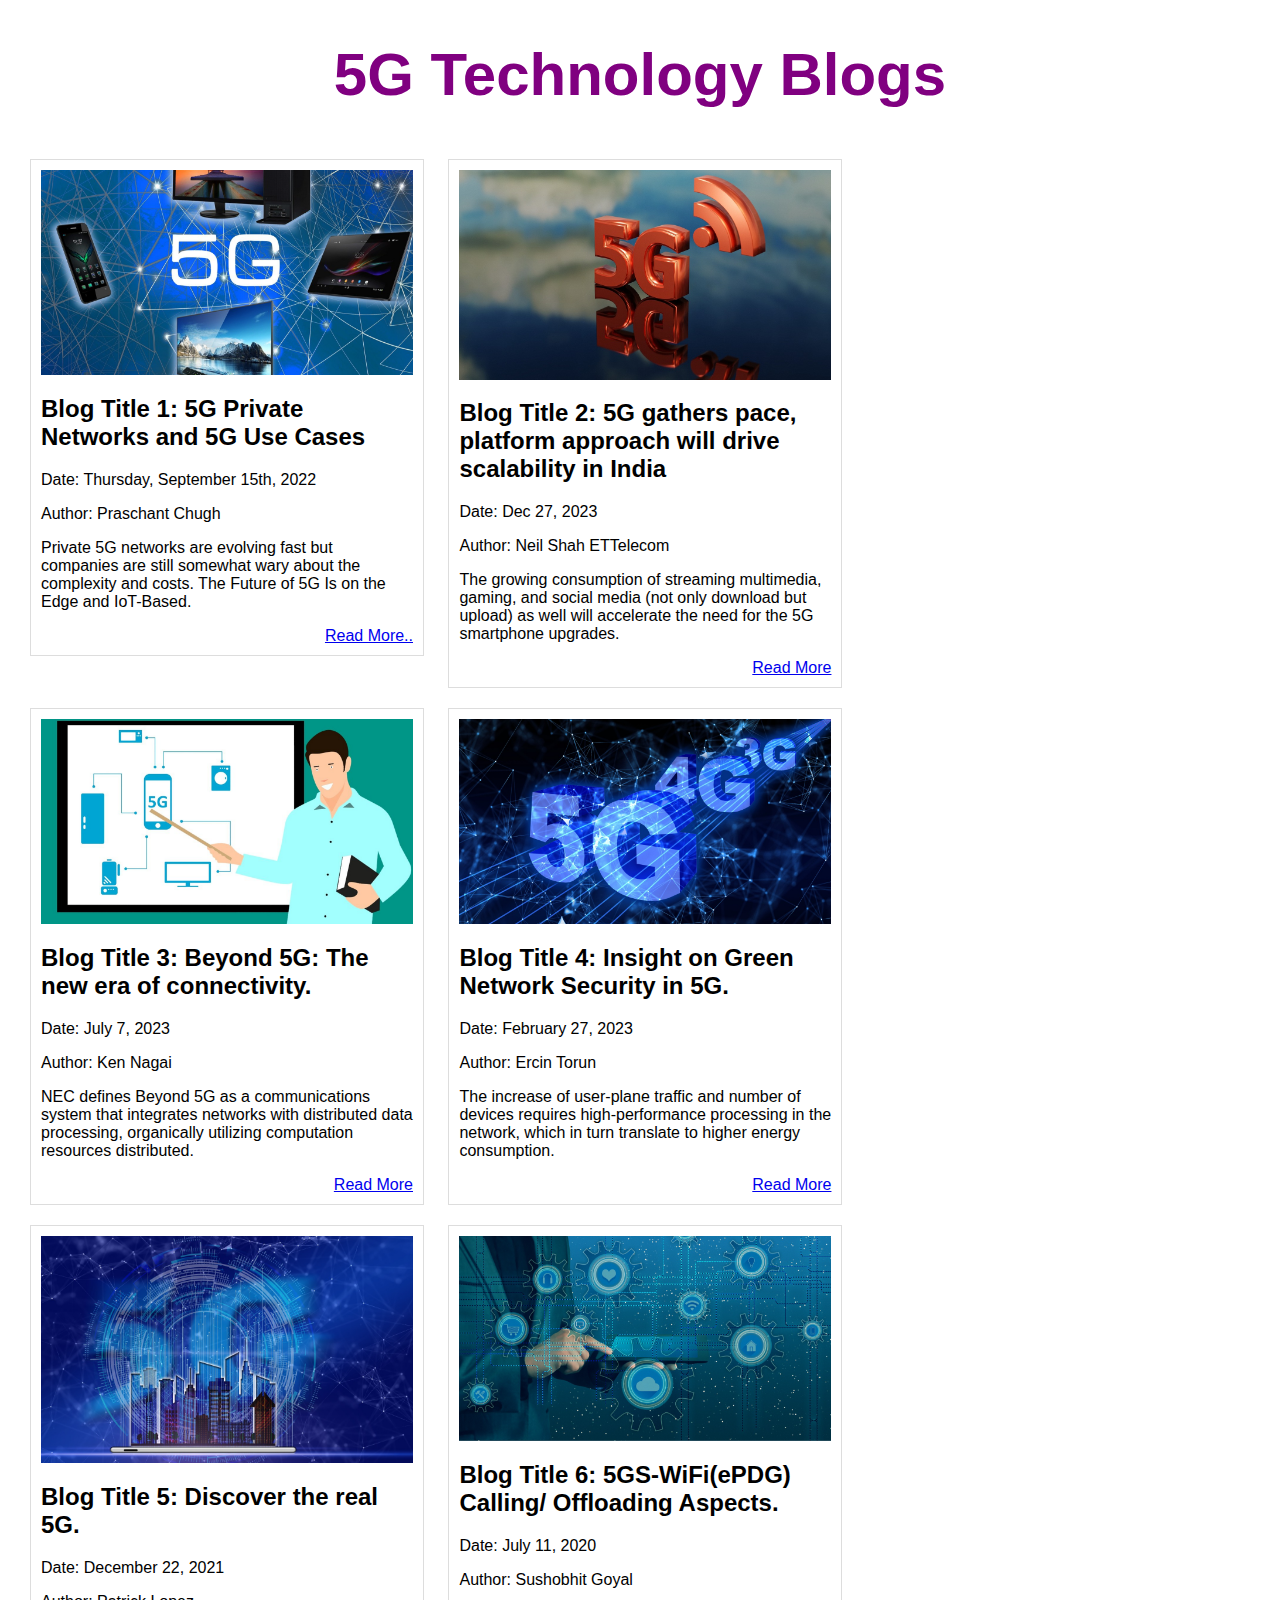
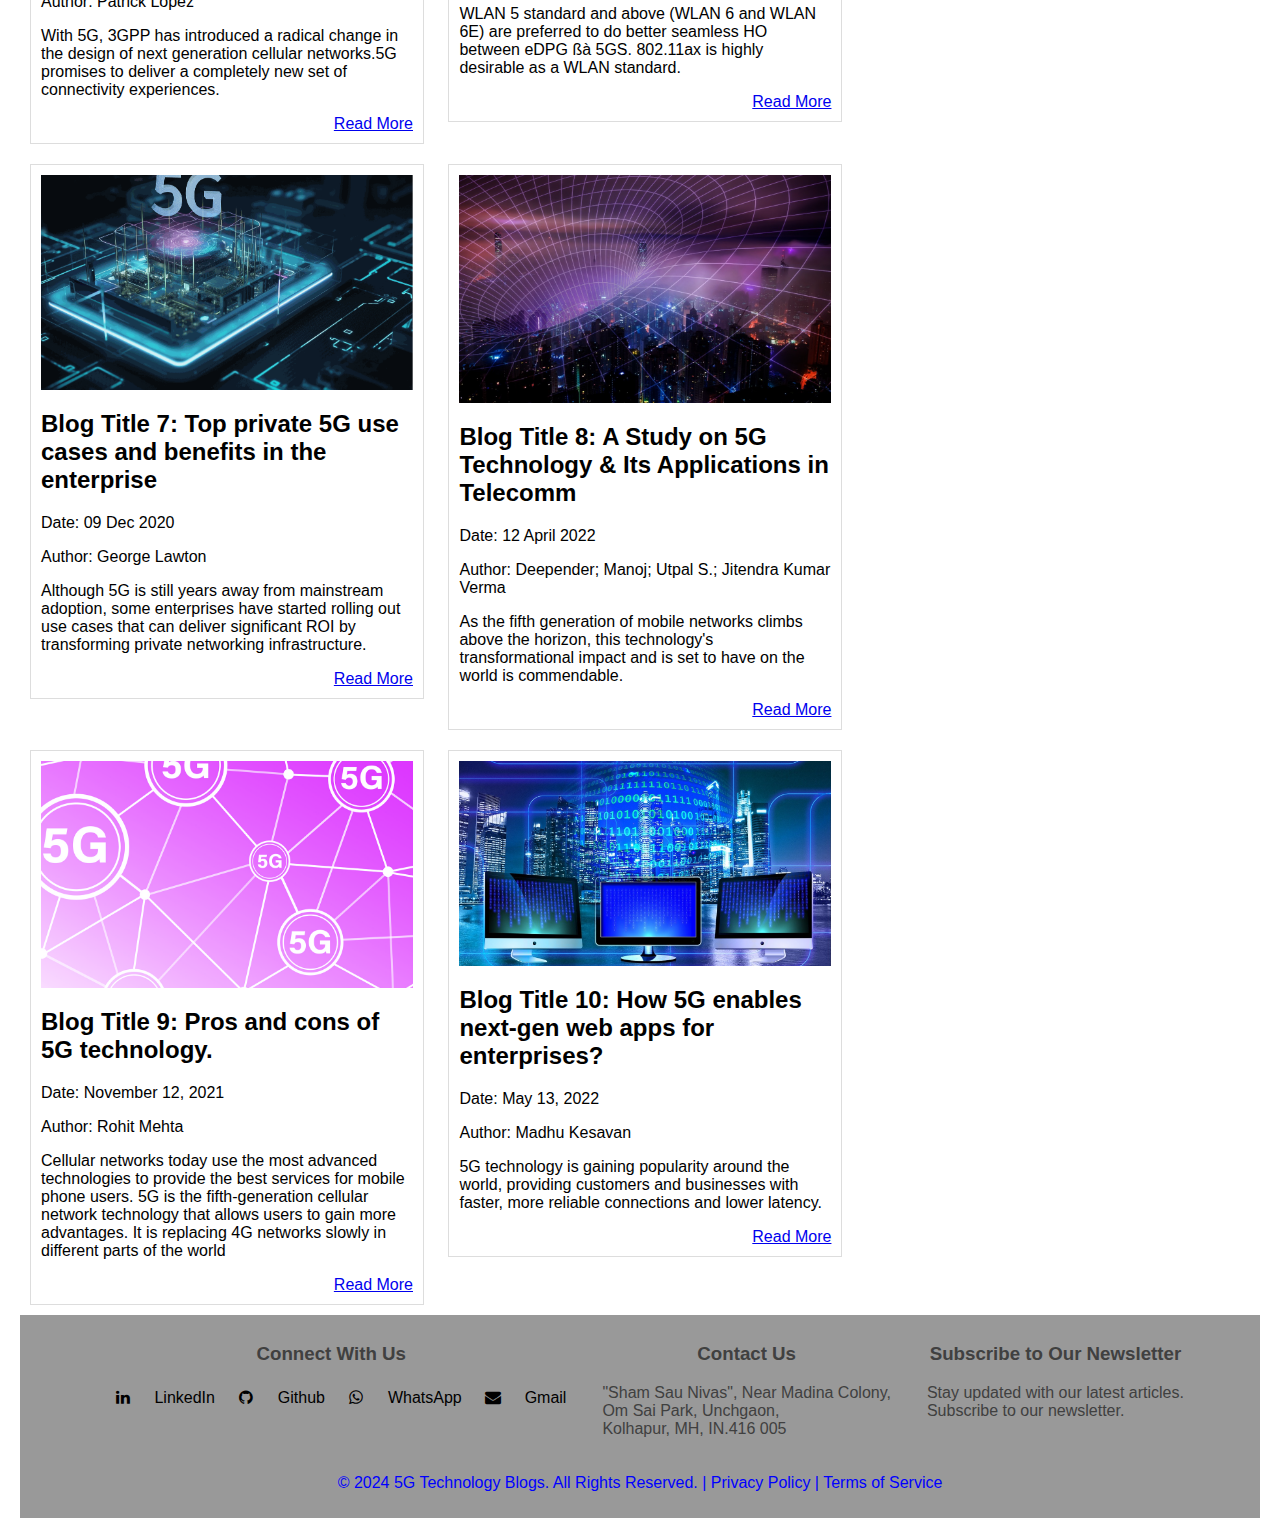
<file: index.html>
<!DOCTYPE html>
<html lang="en">

<head>
    <meta charset="UTF-8">
    <meta name="viewport" content="width=device-width, initial-scale=1.0">
    <link rel="icon" href="Image/5g_icon.png">
    <link rel="stylesheet" type="text/css" href="index_css.css">
    <link rel="stylesheet" href="https://cdnjs.cloudflare.com/ajax/libs/font-awesome/4.7.0/css/font-awesome.min.css">
    <script src="https://maxcdn.bootstrapcdn.com/bootstrap/3.4.1/js/bootstrap.min.js"></script>

    <title>Blog Page</title>
</head>

<body>

    <header style="text-align: center; font-size: 30px; color: purple;">
        <h1> 5G Technology Blogs</h1>
    </header>

    <!-- Blog Cards -->
    <div class="blog-card">
        <img class="blog-image" src="Image/5g_1.jpg" alt="Blog 1 Image" onclick="location.href='blog1.html';">
        <h2>Blog Title 1: 5G Private Networks and 5G Use Cases </h2>
        <p>Date: Thursday, September 15th, 2022</p>
        <p>Author: Praschant Chugh</p>
        <p>Private 5G networks are evolving fast but companies are still somewhat wary about the complexity and costs. The Future of 5G Is on the Edge and IoT-Based.</p>
        <a class="read-more-btn" href="blog1.html">Read More..</a>
    </div>

    <div class="blog-card">
        <img class="blog-image" src="Image/5g_2.jpg" alt="Blog 2 Image" onclick="location.href='blog2.html';">
        <h2>Blog Title 2: 5G gathers pace, platform approach will drive scalability in India</h2>
        <p>Date: Dec 27, 2023</p>
        <p>Author: Neil Shah ETTelecom</p>
        <p>The growing consumption of streaming multimedia, gaming, and social media (not only download but upload) as well will accelerate the need for the 5G smartphone upgrades.</p>
        <a class="read-more-btn" href="blog2.html">Read More</a>
    </div>
    <div class="blog-card">
        <img class="blog-image" src="Image/5g_3.jpg" alt="Blog 3 Image" onclick="location.href='blog3.html';">
        <h2>Blog Title 3: Beyond 5G: The new era of connectivity.</h2>
        <p>Date: July 7, 2023</p>
        <p>Author: Ken Nagai</p>
        <p>NEC defines Beyond 5G as a communications system that integrates networks with distributed data processing, organically utilizing computation resources distributed. </p>

        <a class="read-more-btn" href="blog3.html">Read More</a>
    </div>
    <div class="blog-card">
        <img class="blog-image" src="Image/5g_4.jpg" alt="Blog 4 Image" onclick="location.href='blog4.html';">
        <h2>Blog Title 4: Insight on Green Network Security in 5G.</h2>
        <p>Date: February 27, 2023</p>
        <p>Author: Ercin Torun</p>
        <p>The increase of user-plane traffic and number of devices requires high-performance processing in the network, which in turn translate to higher energy consumption.</p>
        <a class="read-more-btn" href="blog4.html">Read More</a>
    </div>
    <div class="blog-card">
        <img class="blog-image" src="Image/5g_5.jpg" alt="Blog 1 Image" onclick="location.href='blog5.html';">
        <h2>Blog Title 5: Discover the real 5G.</h2>
        <p>Date: December 22, 2021</p>
        <p>Author: Patrick Lopez</p>
        <p>With 5G, 3GPP has introduced a radical change in the design of next generation cellular networks.5G promises to deliver a completely new set of connectivity experiences.</p>
        <a class="read-more-btn" href="blog5.html">Read More</a>
    </div>
    <div class="blog-card">
        <img class="blog-image" src="Image/5g_6.jpg" alt="Blog 1 Image" onclick="location.href='blog6.html';">
        <h2>Blog Title 6: 5GS-WiFi(ePDG) Calling/ Offloading Aspects.</h2>
        <p>Date: July 11, 2020</p>
        <p>Author: Sushobhit Goyal</p>
        <p>WLAN 5 standard and above (WLAN 6 and WLAN 6E) are preferred to do better seamless HO between eDPG ßà 5GS. 802.11ax is highly desirable as a WLAN standard.</p>
        <a class="read-more-btn" href="blog6.html">Read More</a>
    </div>
    <div class="blog-card">
        <img class="blog-image" src="Image/5g_7.png" alt="Blog 1 Image" onclick="location.href='blog7.html';">
        <h2>Blog Title 7: Top private 5G use cases and benefits in the enterprise</h2>
        <p>Date: 09 Dec 2020</p>
        <p>Author: George Lawton</p>
        <p>Although 5G is still years away from mainstream adoption, some enterprises have started rolling out use cases that can deliver significant ROI by transforming private networking infrastructure. </p>

        <a class="read-more-btn" href="blog7.html">Read More</a>
    </div>
    <div class="blog-card">
        <img class="blog-image" src="Image/5g_8.jpg" alt="Blog 1 Image" onclick="location.href='blog8.html';">
        <h2>Blog Title 8: A Study on 5G Technology & Its Applications in Telecomm</h2>
        <p>Date: 12 April 2022</p>
        <p>Author: Deepender; Manoj; Utpal S.; Jitendra Kumar Verma</p>
        <p>As the fifth generation of mobile networks climbs above the horizon, this technology's transformational impact and is set to have on the world is commendable.</p>
        <a class="read-more-btn" href="blog8.html">Read More</a>
    </div>
    <div class="blog-card">
        <img class="blog-image" src="Image/5g_9.jpg" alt="Blog 1 Image" onclick="location.href='blog9.html';">
        <h2>Blog Title 9: Pros and cons of 5G technology.</h2>
        <p>Date: November 12, 2021</p>
        <p>Author: Rohit Mehta </p>
        <p>Cellular networks today use the most advanced technologies to provide the best services for mobile phone users. 5G is the fifth-generation cellular network technology that allows users to gain more advantages. It is replacing 4G networks slowly
            in different parts of the world </p>
        <a class="read-more-btn" href="blog9.html">Read More</a>
    </div>
    <div class="blog-card">
        <img class="blog-image" src="Image/5g_10.jpg" alt="Blog 1 Image" onclick="location.href='blog10.html';">
        <h2>Blog Title 10: How 5G enables next-gen web apps for enterprises?</h2>
        <p>Date: May 13, 2022</p>
        <p>Author: Madhu Kesavan</p>
        <p>5G technology is gaining popularity around the world, providing customers and businesses with faster, more reliable connections and lower latency. </p>
        <a class="read-more-btn" href="blog10.html">Read More</a>
    </div>
    <footer>
        <div class="footer-container">
            <div class="footer-section">
                <h3 style="text-align: center">Connect With Us</h3>
                <ul class="social-icons">
                        <!-- <a href="#" class="fa fa-instagram"></a><br> -->
                        <a href="https://www.linkedin.com/in/krantigirigosavi9801" class="fa fa-linkedin" ></a> 
                        <a href="https://www.linkedin.com/in/krantigirigosavi9801"> <li>LinkedIn </li></a>
                    
                        <a href="https://github.com/KrantiGosavi9801" class="fa fa-github">
                        <a href="https://github.com/KrantiGosavi9801"> <li>Github </li> </a>             
                    
                        <a href="https://api.whatsapp.com/send?phone=7058959801" class="fa fa-whatsapp"></a>
                        <a href="https://api.whatsapp.com/send?phone=7058959801"><li>WhatsApp</li></a>
                        
                        <a href="mailto:krantigirigosavi@gmail.com" class="fa fa-envelope"></a>
                        <a href="mailto:krantigirigosavi@gmail.com"><li>Gmail</li></a>
                </ul>
            </div>
            <div class="footer-section">
                <h3 style="text-align: center">Contact Us</h3>
                <p> "Sham Sau Nivas", Near Madina Colony,
                    <br> Om Sai Park, Unchgaon,
                    <br>Kolhapur, MH, IN.416 005
                </p>
            </div>
            <div class="footer-section">
                <h3 style="text-align: center">Subscribe to Our Newsletter</h3>
                <p>Stay updated with our latest articles.<br> Subscribe to our newsletter.</p>
            </div>
        </div>
        <div class="footer-bottom">
            <p>&copy; 2024 5G Technology Blogs. All Rights Reserved. | <a href="/privacy">Privacy Policy</a> | <a href="/terms">Terms of Service</a></p>
        </div>
    </footer>
</body>
</html>
</file>
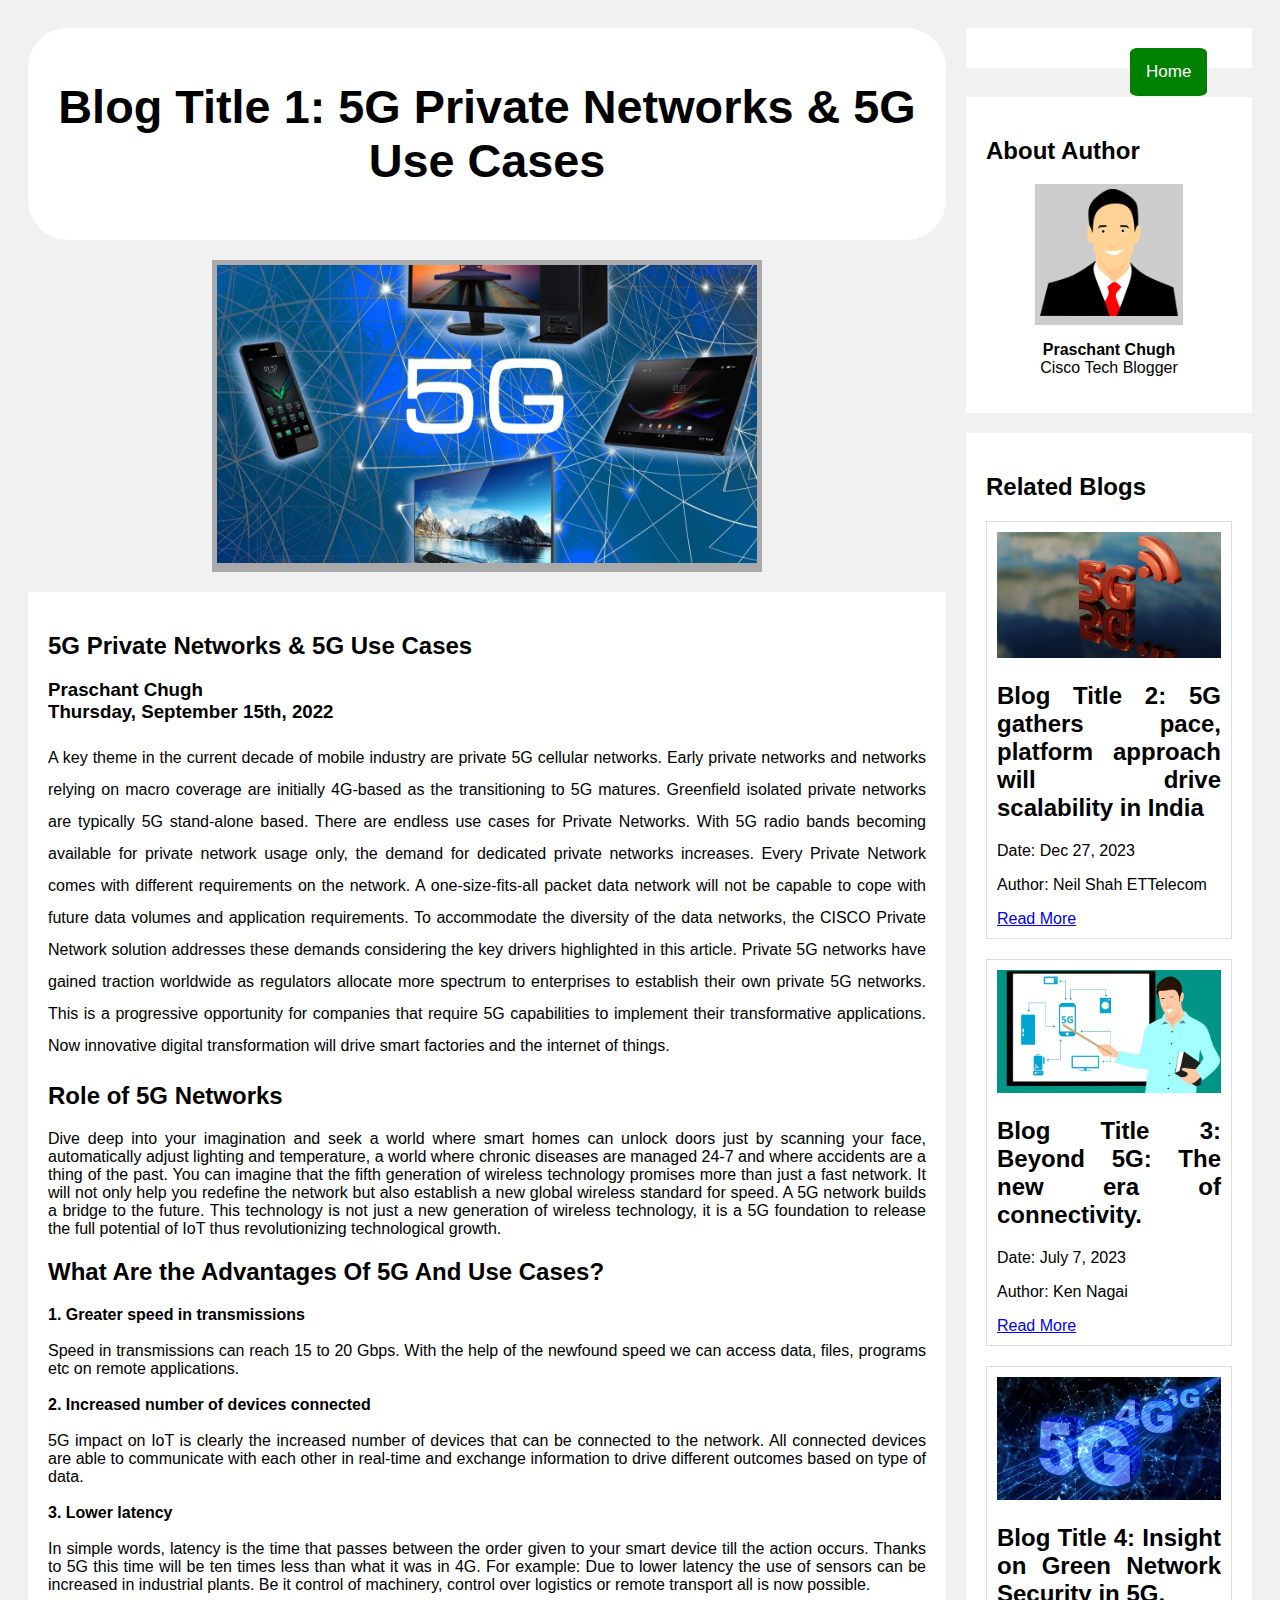
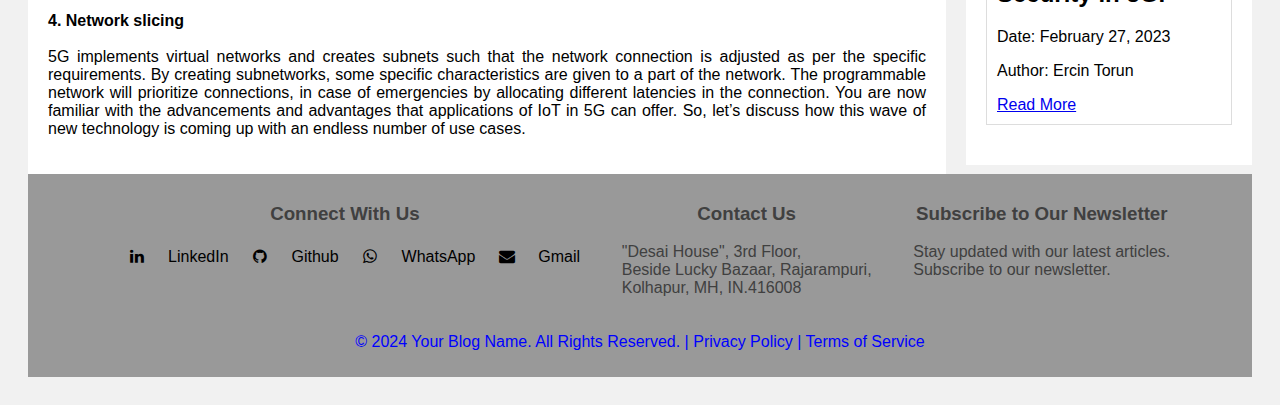
<file: blog1.html>
<!DOCTYPE html>
<html>

<head>
    <meta name="viewport" content="width=device-width, initial-scale=1">
    <link rel="icon" href="Image/5g_icon.png">
    <link rel="stylesheet" type="text/css" href="style.css">
    <link rel="stylesheet" href="https://cdnjs.cloudflare.com/ajax/libs/font-awesome/4.7.0/css/font-awesome.min.css">
    <script src="https://maxcdn.bootstrapcdn.com/bootstrap/3.4.1/js/bootstrap.min.js"></script>

    <title>Blog No: 1</title>
</head>

<body>
    <div class="row">
        <div class="leftcolumn">

            <div class="header">
                <h3>Blog Title 1: 5G Private Networks & 5G Use Cases</h3>
            </div>
            <div class=" fakeimg">
                <img class="blog-image" src="Image/5g_1.jpg">
            </div>
            <div class="card">
                <h2>5G Private Networks & 5G Use Cases</h2>
                <h3>Praschant Chugh <br> Thursday, September 15th, 2022</h3>

                <p class="para">
                    A key theme in the current decade of mobile industry are private 5G cellular networks. Early private networks and networks relying on macro coverage are initially 4G-based as the transitioning to 5G matures. Greenfield isolated private networks are typically
                    5G stand-alone based. There are endless use cases for Private Networks. With 5G radio bands becoming available for private network usage only, the demand for dedicated private networks increases. Every Private Network comes with different
                    requirements on the network. A one-size-fits-all packet data network will not be capable to cope with future data volumes and application requirements. To accommodate the diversity of the data networks, the CISCO Private Network solution
                    addresses these demands considering the key drivers highlighted in this article. Private 5G networks have gained traction worldwide as regulators allocate more spectrum to enterprises to establish their own private 5G networks. This
                    is a progressive opportunity for companies that require 5G capabilities to implement their transformative applications. Now innovative digital transformation will drive smart factories and the internet of things.
                </p>
                <p class="para">
                    <h2>Role of 5G Networks</h2>
                    Dive deep into your imagination and seek a world where smart homes can unlock doors just by scanning your face, automatically adjust lighting and temperature, a world where chronic diseases are managed 24-7 and where accidents are a thing of the past.
                    You can imagine that the fifth generation of wireless technology promises more than just a fast network. It will not only help you redefine the network but also establish a new global wireless standard for speed. A 5G network builds
                    a bridge to the future. This technology is not just a new generation of wireless technology, it is a 5G foundation to release the full potential of IoT thus revolutionizing technological growth.
                </p>
                <p class="para">
                    <h2>What Are the Advantages Of 5G And Use Cases?</h2>
                    <b>1. Greater speed in transmissions</b><br><br> Speed in transmissions can reach 15 to 20 Gbps. With the help of the newfound speed we can access data, files, programs etc on remote applications.<br><br>
                    <b>2. Increased number of devices connected</b><br><br> 5G impact on IoT is clearly the increased number of devices that can be connected to the network. All connected devices are able to communicate with each other in real-time and
                    exchange information to drive different outcomes based on type of data.<br><br>
                    <b>3. Lower latency</b><br><br> In simple words, latency is the time that passes between the order given to your smart device till the action occurs. Thanks to 5G this time will be ten times less than what it was in 4G. For example:
                    Due to lower latency the use of sensors can be increased in industrial plants. Be it control of machinery, control over logistics or remote transport all is now possible.
                    <br><br>
                    <b>4. Network slicing </b><br><br> 5G implements virtual networks and creates subnets such that the network connection is adjusted as per the specific requirements. By creating subnetworks, some specific characteristics are given to
                    a part of the network. The programmable network will prioritize connections, in case of emergencies by allocating different latencies in the connection. You are now familiar with the advancements and advantages that applications of
                    IoT in 5G can offer. So, let’s discuss how this wave of new technology is coming up with an endless number of use cases.<br>
                </p>
            </div>

        </div>
        <div class="rightcolumn">
            <div class="card" style="margin-top: 0px;">
                <button id="myButton">Home</button>
            </div>
            <div class="card" style="margin-top: 10%;">
                
                <h2>About Author</h2>
                <div class="fakeimg" style="background-color: #ccc;">
                    <img class="blog-image" src="Image/user.png">
                </div>
                <p style="text-align: center;"><b>Praschant Chugh</b><br>Cisco Tech Blogger</p>
            </div>

            <div class="card">
                <h2>Related Blogs</h2>
                <div class="blog-card">
                    <img class="blog-image" src="Image/5g_2.jpg" alt="Blog 2 Image" onclick="location.href='blog2.html';">
                    <h2>Blog Title 2: 5G gathers pace, platform approach will drive scalability in India</h2>
                    <p>Date: Dec 27, 2023</p>
                    <p>Author: Neil Shah ETTelecom</p>
                    <a class="read-more-btn" href="blog2.html">Read More</a>
                </div>
                <div class="blog-card">
                    <img class="blog-image" src="Image/5g_3.jpg" alt="Blog 3 Image" onclick="location.href='blog3.html';">
                    <h2>Blog Title 3: Beyond 5G: The new era of connectivity.</h2>
                    <p>Date: July 7, 2023</p>
                    <p>Author: Ken Nagai</p>
                    <a class="read-more-btn" href="blog3.html">Read More</a>
                </div>
                <div class="blog-card">
                    <img class="blog-image" src="Image/5g_4.jpg" alt="Blog 4 Image" onclick="location.href='blog4.html';">
                    <h2>Blog Title 4: Insight on Green Network Security in 5G.</h2>
                    <p>Date: February 27, 2023</p>
                    <p>Author: Ercin Torun</p>
                    <a class="read-more-btn" href="blog4.html">Read More</a>

                </div>
            </div>
        </div>
    </div>

    <footer>
        <div class="footer-container">
            <div class="footer-section">
                <h3 style="text-align: center">Connect With Us</h3>
                <ul class="social-icons">
                        <!-- <a href="#" class="fa fa-instagram"></a><br> -->
                        <a href="https://www.linkedin.com/in/krantigirigosavi9801" class="fa fa-linkedin" ></a> 
                        <a href="https://www.linkedin.com/in/krantigirigosavi9801"> <li>LinkedIn </li></a>
                    
                        <a href="https://github.com/KrantiGosavi9801" class="fa fa-github">
                        <a href="https://github.com/KrantiGosavi9801"> <li>Github </li> </a>             
                    
                        <a href="https://api.whatsapp.com/send?phone=7058959801" class="fa fa-whatsapp"></a>
                        <a href="https://api.whatsapp.com/send?phone=7058959801"><li>WhatsApp</li></a>
                        
                        <a href="mailto:krantigirigosavi@gmail.com" class="fa fa-envelope"></a>
                        <a href="mailto:krantigirigosavi@gmail.com"><li>Gmail</li></a>
                </ul>
            </div>
            <div class="footer-section">
                <h3 style="text-align: center">Contact Us</h3>
                <p> "Desai House", 3rd Floor,
                    <br>Beside Lucky Bazaar, Rajarampuri,
                    <br>Kolhapur, MH, IN.416008
                </p>
            </div>
            <div class="footer-section">
                <h3 style="text-align: center">Subscribe to Our Newsletter</h3>
                <p>Stay updated with our latest articles.<br> Subscribe to our newsletter.</p>
            </div>
        </div>
        <div class="footer-bottom">
            <p>&copy; 2024 Your Blog Name. All Rights Reserved. | <a href="/privacy">Privacy Policy</a> | <a href="/terms">Terms of Service</a></p>
        </div>
    </footer>
    <script type="text/javascript">
        document.getElementById("myButton").onclick = function () {
            location.href = "index.html";
        };
    </script>
</body>
</html>
</file>
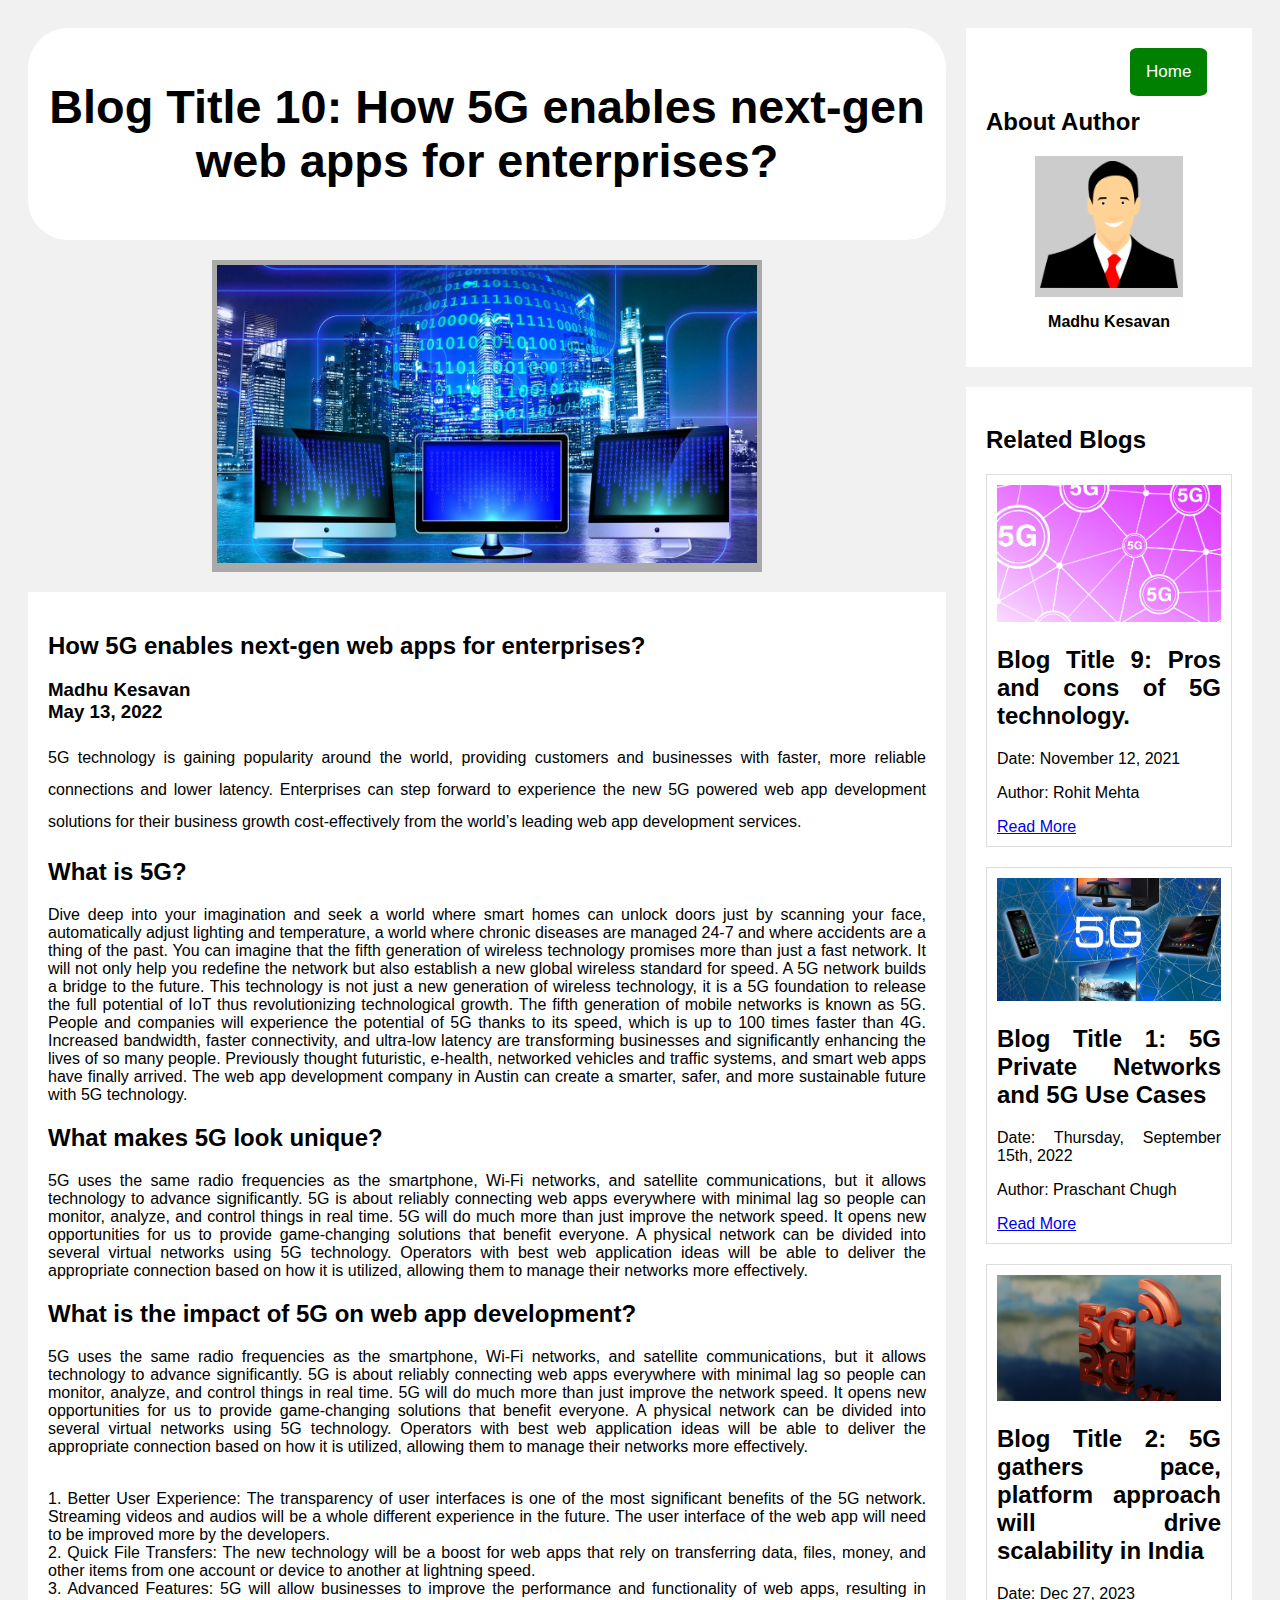
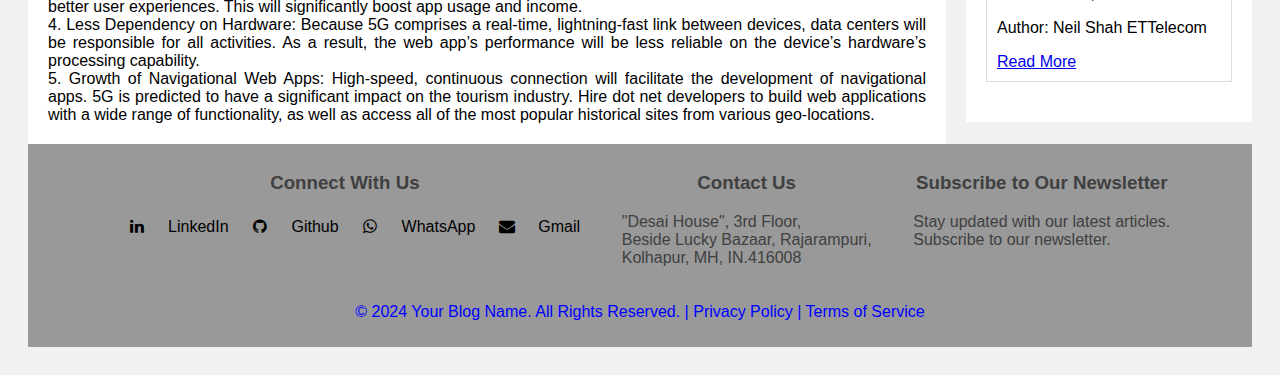
<file: blog10.html>
<!DOCTYPE html>
<html>

<head>
    <meta name="viewport" content="width=device-width, initial-scale=1">
    <link rel="icon" href="Image/5g_icon.png">
    <link rel="stylesheet" type="text/css" href="style.css">
    <link rel="stylesheet" href="https://cdnjs.cloudflare.com/ajax/libs/font-awesome/4.7.0/css/font-awesome.min.css">
    <script src="https://maxcdn.bootstrapcdn.com/bootstrap/3.4.1/js/bootstrap.min.js"></script>

    <title>Blog No: 10</title>
</head>

<body>
    <div class="row">
        <div class="leftcolumn">

            <div class="header">
                <h3>Blog Title 10: How 5G enables next-gen web apps for enterprises?</h3>
            </div>
            <div class=" fakeimg">
                <img class="blog-image" src="Image/5g_10.jpg">
            </div>
            <div class="card">
                <h2>How 5G enables next-gen web apps for enterprises?</h2>
                <h3> Madhu Kesavan <br> May 13, 2022</h3>

                <p class="para">
                    5G technology is gaining popularity around the world, providing customers and businesses with faster, more reliable connections and lower latency. Enterprises can step forward to experience the new 5G powered web app development solutions for their business
                    growth cost-effectively from the world’s leading web app development services.</p>
                <p class="para">
                    <h2>What is 5G?</h2>
                    Dive deep into your imagination and seek a world where smart homes can unlock doors just by scanning your face, automatically adjust lighting and temperature, a world where chronic diseases are managed 24-7 and where accidents are a thing of the past.
                    You can imagine that the fifth generation of wireless technology promises more than just a fast network. It will not only help you redefine the network but also establish a new global wireless standard for speed. A 5G network builds
                    a bridge to the future. This technology is not just a new generation of wireless technology, it is a 5G foundation to release the full potential of IoT thus revolutionizing technological growth. The fifth generation of mobile networks
                    is known as 5G. People and companies will experience the potential of 5G thanks to its speed, which is up to 100 times faster than 4G. Increased bandwidth, faster connectivity, and ultra-low latency are transforming businesses and
                    significantly enhancing the lives of so many people. Previously thought futuristic, e-health, networked vehicles and traffic systems, and smart web apps have finally arrived. The web app development company in Austin can create a smarter,
                    safer, and more sustainable future with 5G technology.</p>
                <p class="para">
                    <h2>What makes 5G look unique?</h2>
                    5G uses the same radio frequencies as the smartphone, Wi-Fi networks, and satellite communications, but it allows technology to advance significantly. 5G is about reliably connecting web apps everywhere with minimal lag so people can monitor, analyze,
                    and control things in real time. 5G will do much more than just improve the network speed. It opens new opportunities for us to provide game-changing solutions that benefit everyone. A physical network can be divided into several virtual
                    networks using 5G technology. Operators with best web application ideas will be able to deliver the appropriate connection based on how it is utilized, allowing them to manage their networks more effectively.</p>
                <p class="para">
                    <h2>What is the impact of 5G on web app development?</h2>
                    5G uses the same radio frequencies as the smartphone, Wi-Fi networks, and satellite communications, but it allows technology to advance significantly. 5G is about reliably connecting web apps everywhere with minimal lag so people can monitor, analyze,
                    and control things in real time. 5G will do much more than just improve the network speed. It opens new opportunities for us to provide game-changing solutions that benefit everyone. A physical network can be divided into several virtual
                    networks using 5G technology. Operators with best web application ideas will be able to deliver the appropriate connection based on how it is utilized, allowing them to manage their networks more effectively.</p>
                <br>1. Better User Experience: The transparency of user interfaces is one of the most significant benefits of the 5G network. Streaming videos and audios will be a whole different experience in the future. The user interface of the web
                app will need to be improved more by the developers.

                <br> 2. Quick File Transfers: The new technology will be a boost for web apps that rely on transferring data, files, money, and other items from one account or device to another at lightning speed.

                <br>3. Advanced Features: 5G will allow businesses to improve the performance and functionality of web apps, resulting in better user experiences. This will significantly boost app usage and income.

                <br> 4. Less Dependency on Hardware: Because 5G comprises a real-time, lightning-fast link between devices, data centers will be responsible for all activities. As a result, the web app’s performance will be less reliable on the device’s
                hardware’s processing capability.
                <br>5. Growth of Navigational Web Apps: High-speed, continuous connection will facilitate the development of navigational apps. 5G is predicted to have a significant impact on the tourism industry. Hire dot net developers to build web
                applications with a wide range of functionality, as well as access all of the most popular historical sites from various geo-locations.
            </div>

        </div>
        <div class="rightcolumn">
            <div class="card" style="margin-top: 0px;">
                <button id="myButton">Home</button>
            </div>
            <div class="card" style="margin-top: 0px;">
                <h2>About Author</h2>
                <div class="fakeimg" style="background-color: #ccc;">
                    <img class="blog-image" src="Image/user.png">
                </div>
                <p style="text-align: center;"><b>Madhu Kesavan </b></p>
            </div>

            <div class="card">
                <h2>Related Blogs</h2>
                <div class="blog-card">
                    <img class="blog-image" src="Image/5g_9.jpg" alt="Blog 9 Image" onclick="location.href='blog9.html';">
                    <h2>Blog Title 9: Pros and cons of 5G technology.</h2>
                    <p>Date: November 12, 2021</p>
                    <p>Author: Rohit Mehta</p>
                    <a class="read-more-btn" href="blog9.html">Read More</a>
                </div>
                <div class="blog-card">
                    <img class="blog-image" src="Image/5g_1.jpg" alt="Blog 1 Image" onclick="location.href='Blog1.html';">
                    <h2>Blog Title 1: 5G Private Networks and 5G Use Cases </h2>
                    <p>Date: Thursday, September 15th, 2022</p>
                    <p>Author: Praschant Chugh</p>
                    <a class="read-more-btn" href="blog1.html">Read More</a>
                </div>
                <div class="blog-card">
                    <img class="blog-image" src="Image/5g_2.jpg" alt="Blog 2 Image" onclick="location.href='blog2.html';">
                    <h2>Blog Title 2: 5G gathers pace, platform approach will drive scalability in India</h2>
                    <p>Date: Dec 27, 2023</p>
                    <p>Author: Neil Shah ETTelecom</p>
                    <a class="read-more-btn" href="blog2.html">Read More</a>
                </div>
            </div>
        </div>
    </div>

    <footer>
        <div class="footer-container">
            <div class="footer-section">
                <h3 style="text-align: center">Connect With Us</h3>
                <ul class="social-icons">
                        <!-- <a href="#" class="fa fa-instagram"></a><br> -->
                        <a href="https://www.linkedin.com/in/krantigirigosavi9801" class="fa fa-linkedin" ></a> 
                        <a href="https://www.linkedin.com/in/krantigirigosavi9801"> <li>LinkedIn </li></a>
                    
                        <a href="https://github.com/KrantiGosavi9801" class="fa fa-github">
                        <a href="https://github.com/KrantiGosavi9801"> <li>Github </li> </a>             
                    
                        <a href="https://api.whatsapp.com/send?phone=7058959801" class="fa fa-whatsapp"></a>
                        <a href="https://api.whatsapp.com/send?phone=7058959801"><li>WhatsApp</li></a>
                        
                        <a href="mailto:krantigirigosavi@gmail.com" class="fa fa-envelope"></a>
                        <a href="mailto:krantigirigosavi@gmail.com"><li>Gmail</li></a>
                </ul>
            </div>
            <div class="footer-section">
                <h3 style="text-align: center">Contact Us</h3>
                <p> "Desai House", 3rd Floor,
                    <br> Beside Lucky Bazaar, Rajarampuri,
                    <br>Kolhapur, MH, IN.416008
                </p>
            </div>
            <div class="footer-section">
                <h3 style="text-align: center">Subscribe to Our Newsletter</h3>
                <p>Stay updated with our latest articles.<br> Subscribe to our newsletter.</p>
            </div>
        </div>
        <div class="footer-bottom">
            <p>&copy; 2024 Your Blog Name. All Rights Reserved. | <a href="/privacy">Privacy Policy</a> | <a href="/terms">Terms of Service</a></p>
        </div>
    </footer>
    <script type="text/javascript">
        document.getElementById("myButton").onclick = function () {
            location.href = "index.html";
        };
    </script>

</body>

</html>
</file>
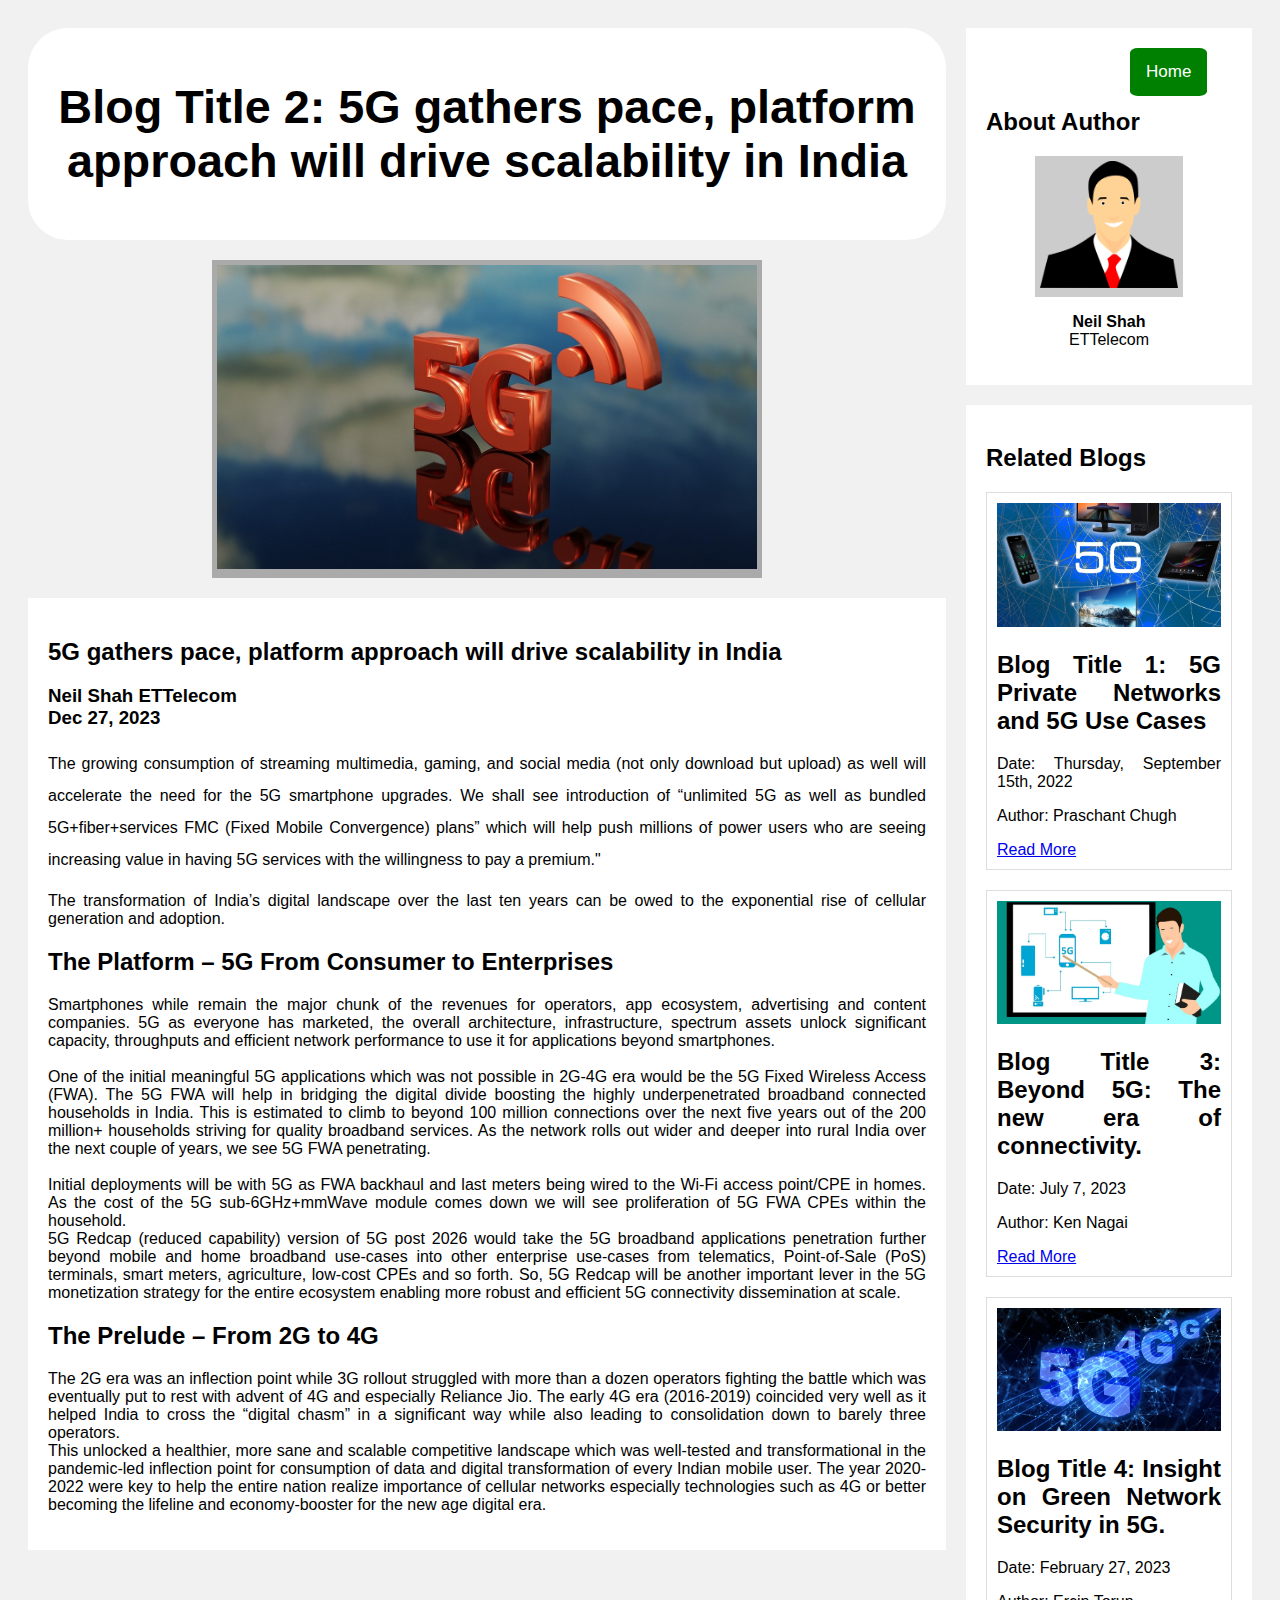
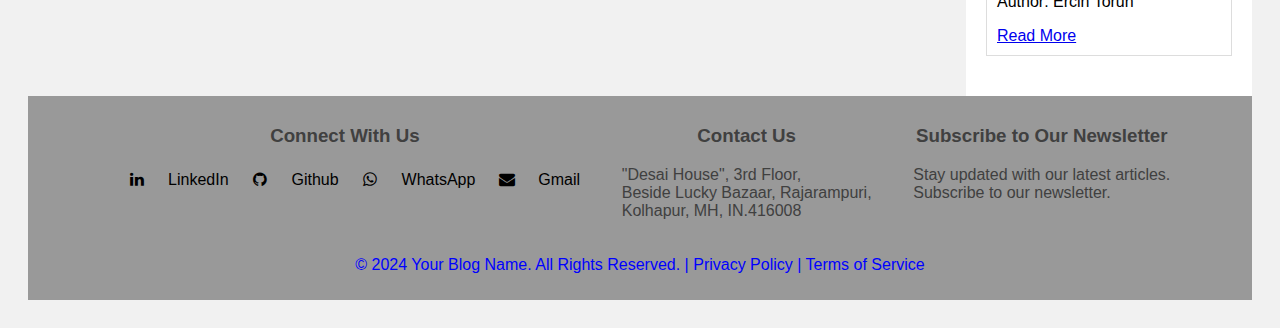
<file: blog2.html>
<!DOCTYPE html>
<html>

<head>
    <meta name="viewport" content="width=device-width, initial-scale=1">
    <link rel="icon" href="Image/5g_icon.png">
    <link rel="stylesheet" type="text/css" href="style.css">
    <link rel="stylesheet" href="https://cdnjs.cloudflare.com/ajax/libs/font-awesome/4.7.0/css/font-awesome.min.css">
    <script src="https://maxcdn.bootstrapcdn.com/bootstrap/3.4.1/js/bootstrap.min.js"></script>

    <title>Blog No: 2</title>
</head>

<body>
    <div class="row">
        <div class="leftcolumn">

            <div class="header">
                <h3>Blog Title 2: 5G gathers pace, platform approach will drive scalability in India</h3>
            </div>
            <div class=" fakeimg">
                <img class="blog-image" src="Image/5g_2.jpg">
            </div>
            <div class="card">
                <h2>5G gathers pace, platform approach will drive scalability in India</h2>
                <h3>Neil Shah ETTelecom <br> Dec 27, 2023</h3>

                <p class="para">
                    The growing consumption of streaming multimedia, gaming, and social media (not only download but upload) as well will accelerate the need for the 5G smartphone upgrades. We shall see introduction of “unlimited 5G as well as bundled 5G+fiber+services FMC
                    (Fixed Mobile Convergence) plans” which will help push millions of power users who are seeing increasing value in having 5G services with the willingness to pay a premium." </p>
                The transformation of India’s digital landscape over the last ten years can be owed to the exponential rise of cellular generation and adoption.
                <p class="para">
                    <h2>The Platform – 5G From Consumer to Enterprises</h2>
                    Smartphones while remain the major chunk of the revenues for operators, app ecosystem, advertising and content companies. 5G as everyone has marketed, the overall architecture, infrastructure, spectrum assets unlock significant capacity, throughputs and
                    efficient network performance to use it for applications beyond smartphones.<br><br> One of the initial meaningful 5G applications which was not possible in 2G-4G era would be the 5G Fixed Wireless Access (FWA).
                    The 5G FWA will help in bridging the digital divide boosting the highly underpenetrated broadband connected households in India. This is estimated to climb to beyond 100 million connections over the next five years out of the 200 million+
                    households striving for quality broadband services. As the network rolls out wider and deeper into rural India over the next couple of years, we see 5G FWA penetrating.
                    <br><br>Initial deployments will be with 5G as FWA backhaul and last meters being wired to the Wi-Fi access point/CPE in homes. As the cost of the 5G sub-6GHz+mmWave module comes down we will see proliferation of 5G FWA CPEs within
                    the household.
                    <br> 5G Redcap (reduced capability) version of 5G post 2026 would take the 5G broadband applications penetration further beyond mobile and home broadband use-cases into other enterprise use-cases from telematics, Point-of-Sale (PoS)
                    terminals, smart meters, agriculture, low-cost CPEs and so forth. So, 5G Redcap will be another important lever in the 5G monetization strategy for the entire ecosystem enabling more robust and efficient 5G connectivity dissemination at scale.
                </p>
                <p class="para">
                    <h2>The Prelude – From 2G to 4G</h2>
                    The 2G era was an inflection point while 3G rollout struggled with more than a dozen operators fighting the battle which was eventually put to rest with advent of 4G and especially Reliance Jio. The early 4G era (2016-2019) coincided very well as it helped
                    India to cross the “digital chasm” in a significant way while also leading to consolidation down to barely three operators. <br>This unlocked a healthier, more sane and scalable competitive landscape which was well-tested
                    and transformational in the pandemic-led inflection point for consumption of data and digital transformation of every Indian mobile user. The year 2020-2022 were key to help the entire nation realize importance of cellular networks
                    especially technologies such as 4G or better becoming the lifeline and economy-booster for the new age digital era.<br>
                </p>
            </div>

        </div>
        <div class="rightcolumn">
            <div class="card" style="margin-top: 0px;">
                <button id="myButton">Home</button>
            </div>
            <div class="card" style="margin-top: 0px;">
                <h2>About Author</h2>
                <div class="fakeimg" style="background-color: #ccc;">
                    <img class="blog-image" src="Image/user.png">
                </div>
                <p style="text-align: center;"><b>Neil Shah</b><br>ETTelecom</p>
            </div>

            <div class="card">
                <h2>Related Blogs</h2>
                <div class="blog-card">
                    <img class="blog-image" src="Image/5g_1.jpg" alt="Blog 1 Image" onclick="location.href='blog1.html';">
                    <h2>Blog Title 1: 5G Private Networks and 5G Use Cases </h2>
                    <p>Date: Thursday, September 15th, 2022</p>
                    <p>Author: Praschant Chugh</p>
                    <a class="read-more-btn" href="blog1.html">Read More</a>
                </div>
                <div class="blog-card">
                    <img class="blog-image" src="Image/5g_3.jpg" alt="Blog 3 Image" onclick="location.href='blog3.html';">
                    <h2>Blog Title 3: Beyond 5G: The new era of connectivity.</h2>
                    <p>Date: July 7, 2023</p>
                    <p>Author: Ken Nagai</p>
                    <a class="read-more-btn" href="blog3.html">Read More</a>
                </div>
                <div class="blog-card">
                    <img class="blog-image" src="Image/5g_4.jpg" alt="Blog 4 Image" onclick="location.href='blog4.html';">
                    <h2>Blog Title 4: Insight on Green Network Security in 5G.</h2>
                    <p>Date: February 27, 2023</p>
                    <p>Author: Ercin Torun</p>
                    <a class="read-more-btn" href="blog4.html">Read More</a>

                </div>
            </div>
        </div>
    </div>

    <footer>
        <div class="footer-container">
            <div class="footer-section">
                <h3 style="text-align: center">Connect With Us</h3>
                <ul class="social-icons">
                        <!-- <a href="#" class="fa fa-instagram"></a><br> -->
                        <a href="https://www.linkedin.com/in/krantigirigosavi9801" class="fa fa-linkedin" ></a> 
                        <a href="https://www.linkedin.com/in/krantigirigosavi9801"> <li>LinkedIn </li></a>
                    
                        <a href="https://github.com/KrantiGosavi9801" class="fa fa-github">
                        <a href="https://github.com/KrantiGosavi9801"> <li>Github </li> </a>             
                    
                        <a href="https://api.whatsapp.com/send?phone=7058959801" class="fa fa-whatsapp"></a>
                        <a href="https://api.whatsapp.com/send?phone=7058959801"><li>WhatsApp</li></a>
                        
                        <a href="mailto:krantigirigosavi@gmail.com" class="fa fa-envelope"></a>
                        <a href="mailto:krantigirigosavi@gmail.com"><li>Gmail</li></a>
                </ul>
            </div>
            <div class="footer-section">
                <h3 style="text-align: center">Contact Us</h3>
                <p> "Desai House", 3rd Floor,
                    <br> Beside Lucky Bazaar, Rajarampuri,
                    <br>Kolhapur, MH, IN.416008
                </p>
            </div>
            <div class="footer-section">
                <h3 style="text-align: center">Subscribe to Our Newsletter</h3>
                <p>Stay updated with our latest articles.<br> Subscribe to our newsletter.</p>
            </div>
        </div>
        <div class="footer-bottom">
            <p>&copy; 2024 Your Blog Name. All Rights Reserved. | <a href="/privacy">Privacy Policy</a> | <a href="/terms">Terms of Service</a></p>
        </div>
    </footer>
    <script type="text/javascript">
        document.getElementById("myButton").onclick = function () {
            location.href = "index.html";
        };
    </script>
</body>

</html>
</file>
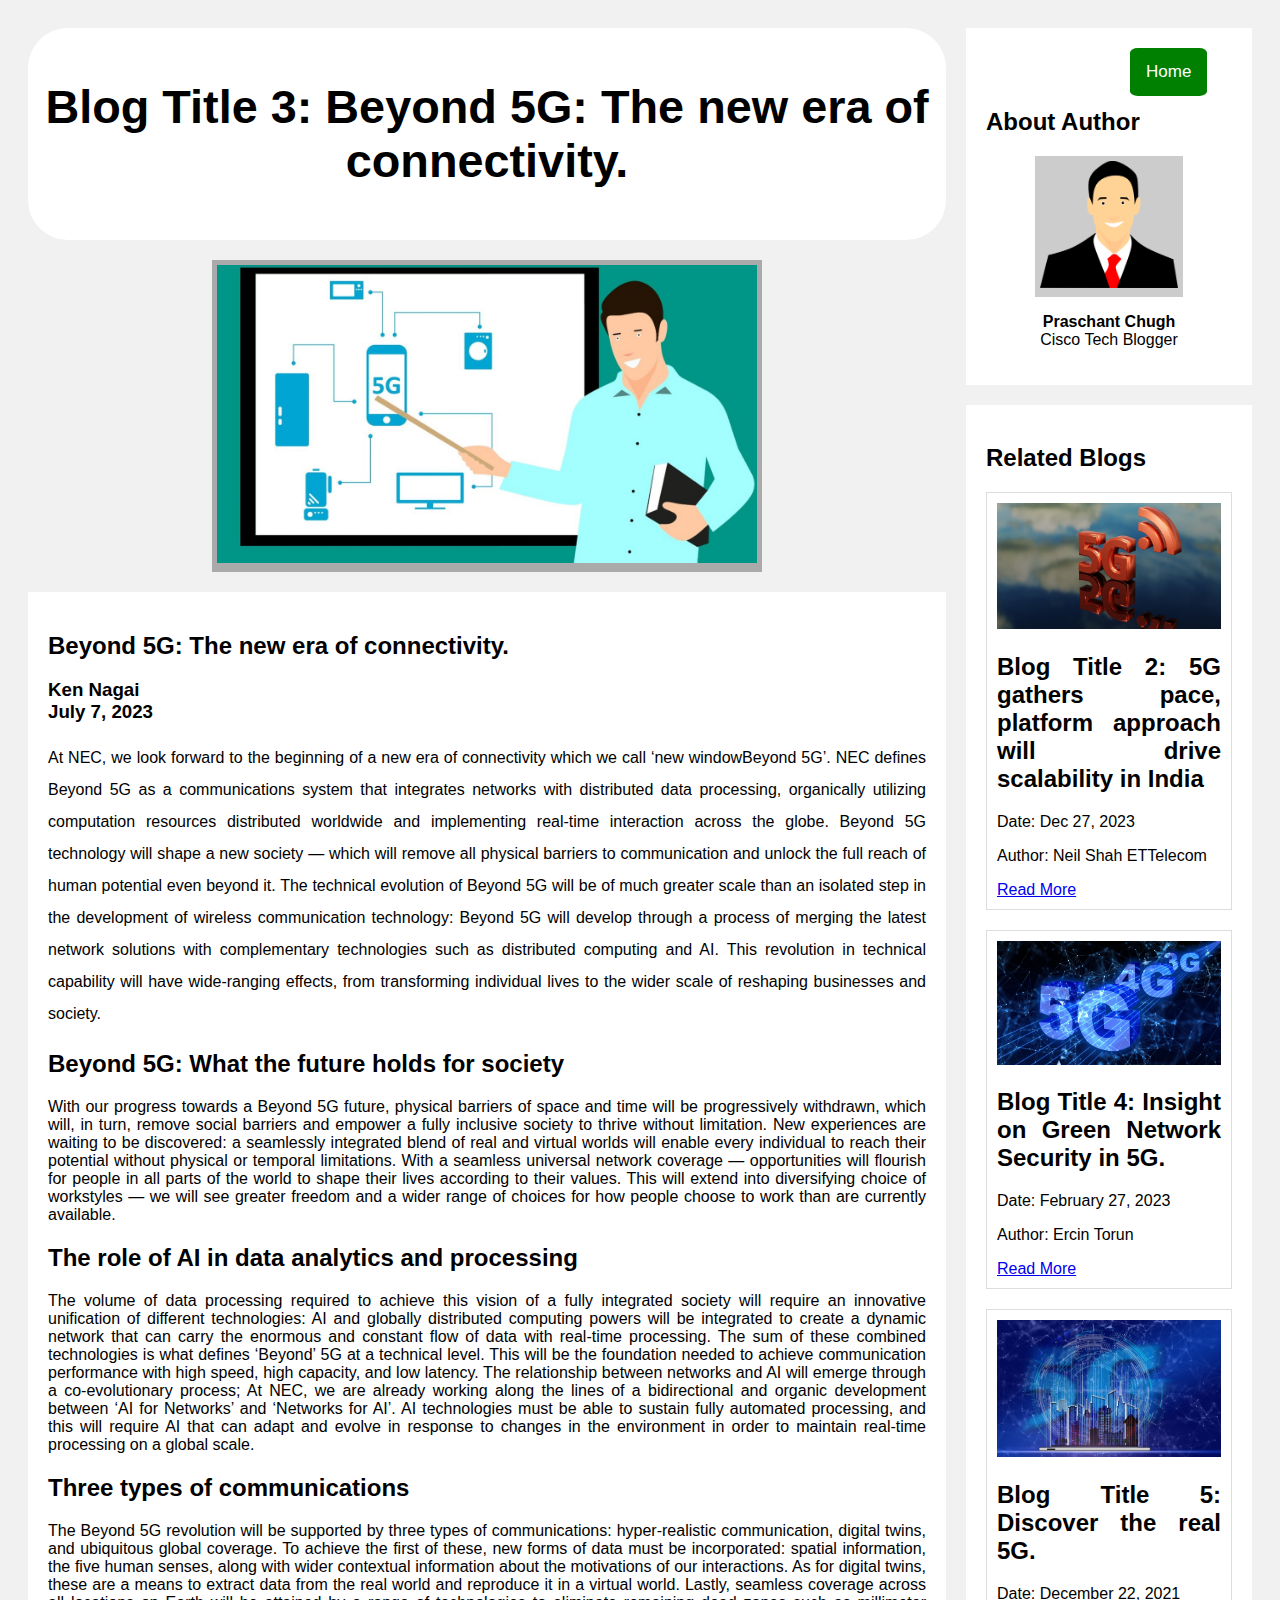
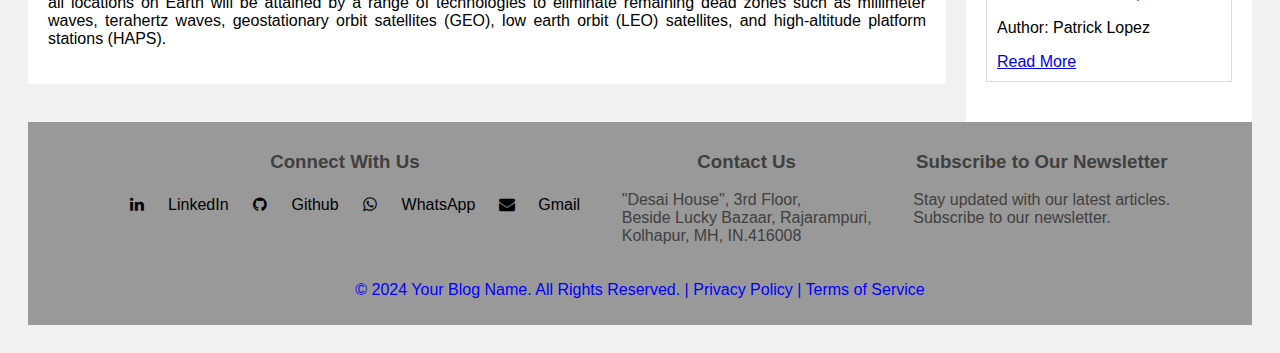
<file: blog3.html>
<!DOCTYPE html>
<html>

<head>
    <meta name="viewport" content="width=device-width, initial-scale=1">
    <link rel="icon" href="Image/5g_icon.png">
    <link rel="stylesheet" type="text/css" href="style.css">
    <script src="https://maxcdn.bootstrapcdn.com/bootstrap/3.4.1/js/bootstrap.min.js"></script>
    <link rel="stylesheet" href="https://cdnjs.cloudflare.com/ajax/libs/font-awesome/4.7.0/css/font-awesome.min.css">

    <title>Blog No: 3</title>
</head>

<body>
    <div class="row">
        <div class="leftcolumn">

            <div class="header">
                <h3>Blog Title 3: Beyond 5G: The new era of connectivity.</h3>
            </div>
            <div class=" fakeimg">
                <img class="blog-image" src="Image/5g_3.jpg">
            </div>
            <div class="card">
                <h2>Beyond 5G: The new era of connectivity.</h2>
                <h3>Ken Nagai <br> July 7, 2023</h3>

                <p class="para">
                    At NEC, we look forward to the beginning of a new era of connectivity which we call ‘new windowBeyond 5G’. NEC defines Beyond 5G as a communications system that integrates networks with distributed data processing, organically utilizing computation resources
                    distributed worldwide and implementing real-time interaction across the globe. Beyond 5G technology will shape a new society — which will remove all physical barriers to communication and unlock the full reach of human potential even
                    beyond it. The technical evolution of Beyond 5G will be of much greater scale than an isolated step in the development of wireless communication technology: Beyond 5G will develop through a process of merging the latest network solutions
                    with complementary technologies such as distributed computing and AI. This revolution in technical capability will have wide-ranging effects, from transforming individual lives to the wider scale of reshaping businesses and society.</p>
                <p class="para">
                    <h2>Beyond 5G: What the future holds for society</h2>
                    With our progress towards a Beyond 5G future, physical barriers of space and time will be progressively withdrawn, which will, in turn, remove social barriers and empower a fully inclusive society to thrive without limitation. New experiences are waiting
                    to be discovered: a seamlessly integrated blend of real and virtual worlds will enable every individual to reach their potential without physical or temporal limitations. With a seamless universal network coverage — opportunities will
                    flourish for people in all parts of the world to shape their lives according to their values. This will extend into diversifying choice of workstyles — we will see greater freedom and a wider range of choices for how people choose
                    to work than are currently available.</p>
                <p class="para">
                    <h2>The role of AI in data analytics and processing</h2>
                    The volume of data processing required to achieve this vision of a fully integrated society will require an innovative unification of different technologies: AI and globally distributed computing powers will be integrated to create a dynamic network that
                    can carry the enormous and constant flow of data with real-time processing. The sum of these combined technologies is what defines ‘Beyond’ 5G at a technical level. This will be the foundation needed to achieve communication performance
                    with high speed, high capacity, and low latency. The relationship between networks and AI will emerge through a co-evolutionary process; At NEC, we are already working along the lines of a bidirectional and organic development between
                    ‘AI for Networks’ and ‘Networks for AI’. AI technologies must be able to sustain fully automated processing, and this will require AI that can adapt and evolve in response to changes in the environment in order to maintain real-time
                    processing on a global scale.</p>
                <p class="para">
                    <h2>Three types of communications</h2>
                    The Beyond 5G revolution will be supported by three types of communications: hyper-realistic communication, digital twins, and ubiquitous global coverage. To achieve the first of these, new forms of data must be incorporated: spatial information, the
                    five human senses, along with wider contextual information about the motivations of our interactions. As for digital twins, these are a means to extract data from the real world and reproduce it in a virtual world. Lastly, seamless
                    coverage across all locations on Earth will be attained by a range of technologies to eliminate remaining dead zones such as millimeter waves, terahertz waves, geostationary orbit satellites (GEO), low earth orbit (LEO) satellites,
                    and high-altitude platform stations (HAPS). </p>
            </div>

        </div>
        <div class="rightcolumn">
            <div class="card" style="margin-top: 0px;">
                <button id="myButton">Home</button>
            </div>
            <div class="card" style="margin-top: 0px;">
                <h2>About Author</h2>
                <div class="fakeimg" style="background-color: #ccc;">
                    <img class="blog-image" src="Image/user.png">
                </div>
                <p style="text-align: center;"><b>Praschant Chugh</b><br>Cisco Tech Blogger</p>
            </div>

            <div class="card">
                <h2>Related Blogs</h2>
                <div class="blog-card">
                    <img class="blog-image" src="Image/5g_2.jpg" alt="Blog 2 Image" onclick="location.href='blog2.html';">
                    <h2>Blog Title 2: 5G gathers pace, platform approach will drive scalability in India</h2>
                    <p>Date: Dec 27, 2023</p>
                    <p>Author: Neil Shah ETTelecom</p>
                    <a class="read-more-btn" href="blog2.html">Read More</a>
                </div>
                <div class="blog-card">
                    <img class="blog-image" src="Image/5g_4.jpg" alt="Blog 4 Image" onclick="location.href='blog4.html';">
                    <h2>Blog Title 4: Insight on Green Network Security in 5G.</h2>
                    <p>Date: February 27, 2023</p>
                    <p>Author: Ercin Torun</p>
                    <a class="read-more-btn" href="blog4.html">Read More</a>
                </div>
                <div class="blog-card">
                    <img class="blog-image" src="Image/5g_5.jpg" alt="Blog 5 Image" onclick="location.href='blog5.html';">
                    <h2>Blog Title 5: Discover the real 5G.</h2>
                    <p>Date: December 22, 2021</p>
                    <p>Author: Patrick Lopez</p>
                    <a class="read-more-btn" href="blog5.html">Read More</a>
                </div>
            </div>
        </div>
    </div>

    <footer>
        <div class="footer-container">
            <div class="footer-section">
                <h3 style="text-align: center">Connect With Us</h3>
                <ul class="social-icons">
                        <!-- <a href="#" class="fa fa-instagram"></a><br> -->
                        <a href="https://www.linkedin.com/in/krantigirigosavi9801" class="fa fa-linkedin" ></a> 
                        <a href="https://www.linkedin.com/in/krantigirigosavi9801"> <li>LinkedIn </li></a>
                    
                        <a href="https://github.com/KrantiGosavi9801" class="fa fa-github">
                        <a href="https://github.com/KrantiGosavi9801"> <li>Github </li> </a>             
                    
                        <a href="https://api.whatsapp.com/send?phone=7058959801" class="fa fa-whatsapp"></a>
                        <a href="https://api.whatsapp.com/send?phone=7058959801"><li>WhatsApp</li></a>
                        
                        <a href="mailto:krantigirigosavi@gmail.com" class="fa fa-envelope"></a>
                        <a href="mailto:krantigirigosavi@gmail.com"><li>Gmail</li></a>
                </ul>
            </div>
            <div class="footer-section">
                <h3 style="text-align: center">Contact Us</h3>
                <p> "Desai House", 3rd Floor,
                    <br> Beside Lucky Bazaar, Rajarampuri,
                    <br>Kolhapur, MH, IN.416008
                </p>
            </div>
            <div class="footer-section">
                <h3 style="text-align: center">Subscribe to Our Newsletter</h3>
                <p>Stay updated with our latest articles.<br> Subscribe to our newsletter.</p>
            </div>
        </div>
        <div class="footer-bottom">
            <p>&copy; 2024 Your Blog Name. All Rights Reserved. | <a href="/privacy">Privacy Policy</a> | <a href="/terms">Terms of Service</a></p>
        </div>
    </footer>
    <script type="text/javascript">
        document.getElementById("myButton").onclick = function () {
            location.href = "index.html";
        };
    </script>

</body>

</html>
</file>
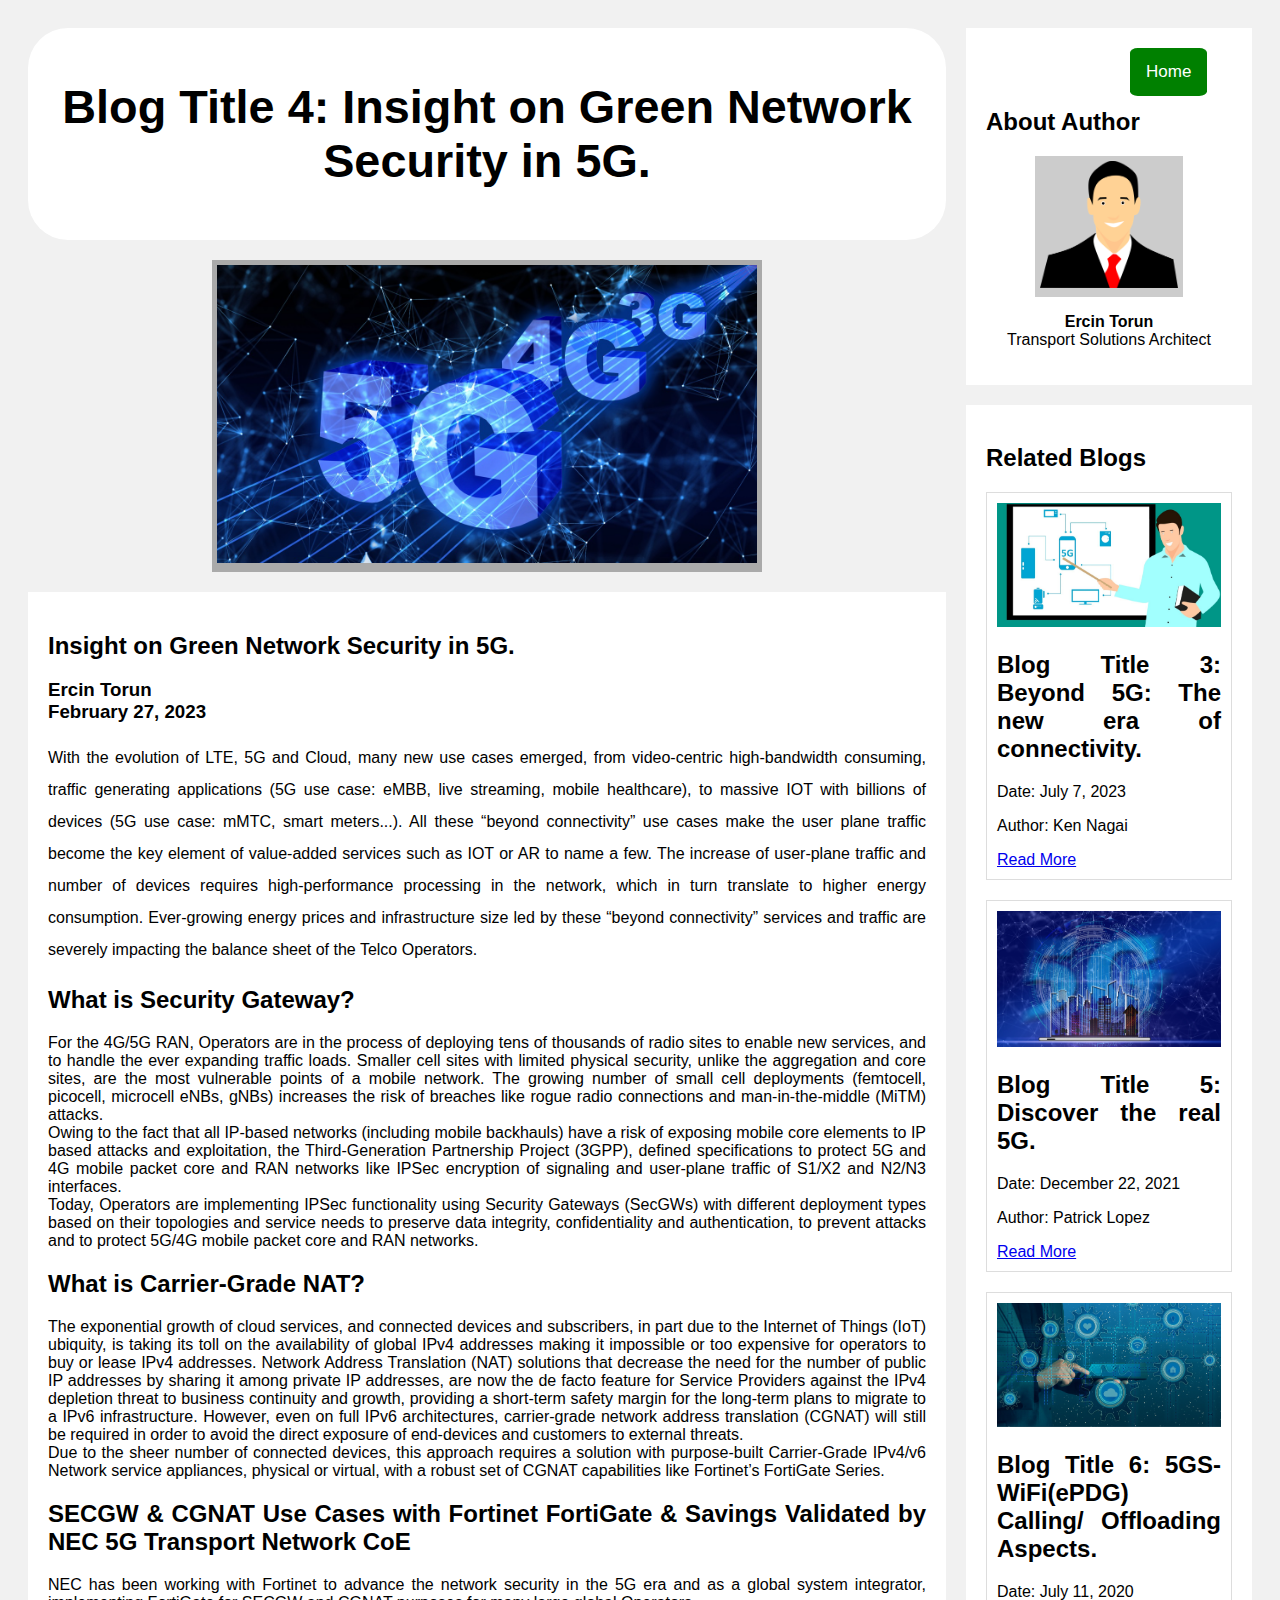
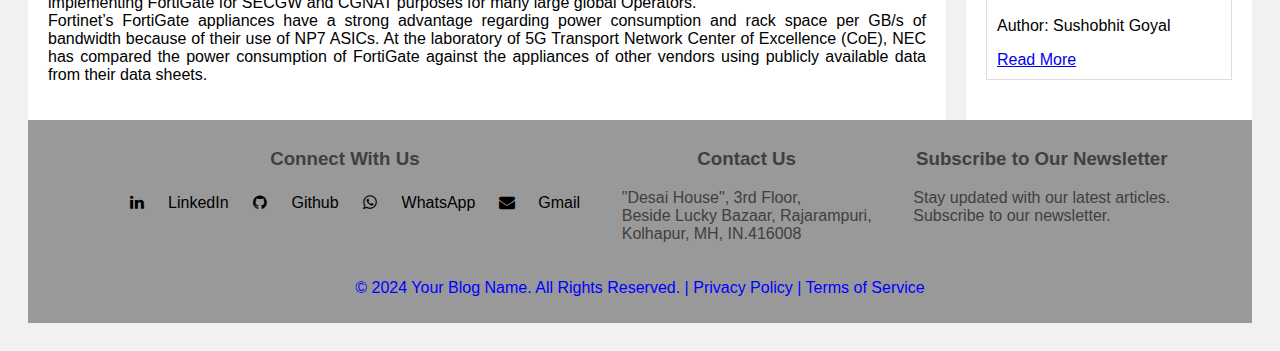
<file: blog4.html>
<!DOCTYPE html>
<html>

<head>
    <meta name="viewport" content="width=device-width, initial-scale=1">
    <link rel="icon" href="Image/5g_icon.png">
    <link rel="stylesheet" type="text/css" href="style.css">
    <link rel="stylesheet" href="https://cdnjs.cloudflare.com/ajax/libs/font-awesome/4.7.0/css/font-awesome.min.css">
    <script src="https://maxcdn.bootstrapcdn.com/bootstrap/3.4.1/js/bootstrap.min.js"></script>

    <title>Blog No: 4</title>
</head>

<body>
    <div class="row">
        <div class="leftcolumn">

            <div class="header">
                <h3>Blog Title 4: Insight on Green Network Security in 5G.</h3>
            </div>
            <div class=" fakeimg">
                <img class="blog-image" src="Image/5g_4.jpg">
            </div>
            <div class="card">
                <h2>Insight on Green Network Security in 5G.</h2>
                <h3>Ercin Torun <br> February 27, 2023</h3>

                <p class="para">
                    With the evolution of LTE, 5G and Cloud, many new use cases emerged, from video-centric high-bandwidth consuming, traffic generating applications (5G use case: eMBB, live streaming, mobile healthcare), to massive IOT with billions of devices (5G use case:
                    mMTC, smart meters...). All these “beyond connectivity” use cases make the user plane traffic become the key element of value-added services such as IOT or AR to name a few. The increase of user-plane traffic and number of devices
                    requires high-performance processing in the network, which in turn translate to higher energy consumption. Ever-growing energy prices and infrastructure size led by these “beyond connectivity” services and traffic are severely impacting
                    the balance sheet of the Telco Operators.</p>
                <p class="para">
                    <h2>What is Security Gateway?</h2>
                    For the 4G/5G RAN, Operators are in the process of deploying tens of thousands of radio sites to enable new services, and to handle the ever expanding traffic loads. Smaller cell sites with limited physical security, unlike the aggregation and core sites,
                    are the most vulnerable points of a mobile network. The growing number of small cell deployments (femtocell, picocell, microcell eNBs, gNBs) increases the risk of breaches like rogue radio connections and man-in-the-middle (MiTM) attacks.<br>                    Owing to the fact that all IP-based networks (including mobile backhauls) have a risk of exposing mobile core elements to IP based attacks and exploitation, the Third-Generation Partnership Project (3GPP), defined specifications to
                    protect 5G and 4G mobile packet core and RAN networks like IPSec encryption of signaling and user-plane traffic of S1/X2 and N2/N3 interfaces.<br> Today, Operators are implementing IPSec functionality using Security Gateways (SecGWs)
                    with different deployment types based on their topologies and service needs to preserve data integrity, confidentiality and authentication, to prevent attacks and to protect 5G/4G mobile packet core and RAN networks.<br>
                </p>
                <p class="para">
                    <h2>What is Carrier-Grade NAT? </h2>
                    The exponential growth of cloud services, and connected devices and subscribers, in part due to the Internet of Things (IoT) ubiquity, is taking its toll on the availability of global IPv4 addresses making it impossible or too expensive for operators
                    to buy or lease IPv4 addresses. Network Address Translation (NAT) solutions that decrease the need for the number of public IP addresses by sharing it among private IP addresses, are now the de facto feature for Service Providers against
                    the IPv4 depletion threat to business continuity and growth, providing a short-term safety margin for the long-term plans to migrate to a IPv6 infrastructure. However, even on full IPv6 architectures, carrier-grade network address
                    translation (CGNAT) will still be required in order to avoid the direct exposure of end-devices and customers to external threats.<br>Due to the sheer number of connected devices, this approach requires a solution
                    with purpose-built Carrier-Grade IPv4/v6 Network service appliances, physical or virtual, with a robust set of CGNAT capabilities like Fortinet’s FortiGate Series.
                    <p class="para">
                        <h2>SECGW & CGNAT Use Cases with Fortinet FortiGate & Savings Validated by NEC 5G Transport Network CoE</h2>
                        NEC has been working with Fortinet to advance the network security in the 5G era and as a global system integrator, implementing FortiGate for SECGW and CGNAT purposes for many large global Operators.<br>Fortinet’s FortiGate appliances
                        have a strong advantage regarding power consumption and rack space per GB/s of bandwidth because of their use of NP7 ASICs. At the laboratory of 5G Transport Network Center of Excellence (CoE), NEC has compared the power consumption
                        of FortiGate against the appliances of other vendors using publicly available data from their data sheets.

                    </p>
                </p>
            </div>

        </div>
        <div class="rightcolumn">
            <div class="card" style="margin-top: 0px;">
                <button id="myButton">Home</button>
            </div>
            <div class="card" style="margin-top: 0px;">
                <h2>About Author</h2>
                <div class="fakeimg" style="background-color: #ccc;">
                    <img class="blog-image" src="Image/user.png">
                </div>
                <p style="text-align: center;"><b>Ercin Torun</b><br>Transport Solutions Architect</p>
            </div>

            <div class="card">
                <h2>Related Blogs</h2>
                <div class="blog-card">
                    <img class="blog-image" src="Image/5g_3.jpg" alt="Blog 3 Image" onclick="location.href='blog3.html';">
                    <h2>Blog Title 3: Beyond 5G: The new era of connectivity.</h2>
                    <p>Date: July 7, 2023</p>
                    <p>Author: Ken Nagai</p>
                    <a class="read-more-btn" href="blog3.html">Read More</a>
                </div>
                <div class="blog-card">
                    <img class="blog-image" src="Image/5g_5.jpg" alt="Blog 5 Image" onclick="location.href='blog5.html';">
                    <h2>Blog Title 5: Discover the real 5G.</h2>
                    <p>Date: December 22, 2021</p>
                    <p>Author: Patrick Lopez</p>
                    <a class="read-more-btn" href="blog5.html">Read More</a>
                </div>
                <div class="blog-card">
                    <img class="blog-image" src="Image/5g_6.jpg" alt="Blog 6 Image" onclick="location.href='blog6.html';">
                    <h2>Blog Title 6: 5GS-WiFi(ePDG) Calling/ Offloading Aspects.</h2>
                    <p>Date: July 11, 2020</p>
                    <p>Author: Sushobhit Goyal</p>
                    <a class="read-more-btn" href="blog6.html">Read More</a>
                </div>
            </div>
        </div>
    </div>

    <footer>
        <div class="footer-container">
            <div class="footer-section">
                <h3 style="text-align: center">Connect With Us</h3>
                <ul class="social-icons">
                        <!-- <a href="#" class="fa fa-instagram"></a><br> -->
                        <a href="https://www.linkedin.com/in/krantigirigosavi9801" class="fa fa-linkedin" ></a> 
                        <a href="https://www.linkedin.com/in/krantigirigosavi9801"> <li>LinkedIn </li></a>
                    
                        <a href="https://github.com/KrantiGosavi9801" class="fa fa-github">
                        <a href="https://github.com/KrantiGosavi9801"> <li>Github </li> </a>             
                    
                        <a href="https://api.whatsapp.com/send?phone=7058959801" class="fa fa-whatsapp"></a>
                        <a href="https://api.whatsapp.com/send?phone=7058959801"><li>WhatsApp</li></a>
                        
                        <a href="mailto:krantigirigosavi@gmail.com" class="fa fa-envelope"></a>
                        <a href="mailto:krantigirigosavi@gmail.com"><li>Gmail</li></a>
                </ul>
            </div>
            <div class="footer-section">
                <h3 style="text-align: center">Contact Us</h3>
                <p> "Desai House", 3rd Floor,
                    <br> Beside Lucky Bazaar, Rajarampuri,
                    <br>Kolhapur, MH, IN.416008
                </p>
            </div>
            <div class="footer-section">
                <h3 style="text-align: center">Subscribe to Our Newsletter</h3>
                <p>Stay updated with our latest articles.<br> Subscribe to our newsletter.</p>
            </div>
        </div>
        <div class="footer-bottom">
            <p>&copy; 2024 Your Blog Name. All Rights Reserved. | <a href="/privacy">Privacy Policy</a> | <a href="/terms">Terms of Service</a></p>
        </div>
    </footer>
    <script type="text/javascript">
        document.getElementById("myButton").onclick = function () {
            location.href = "index.html";
        };
    </script>
</body>
</html>
</file>
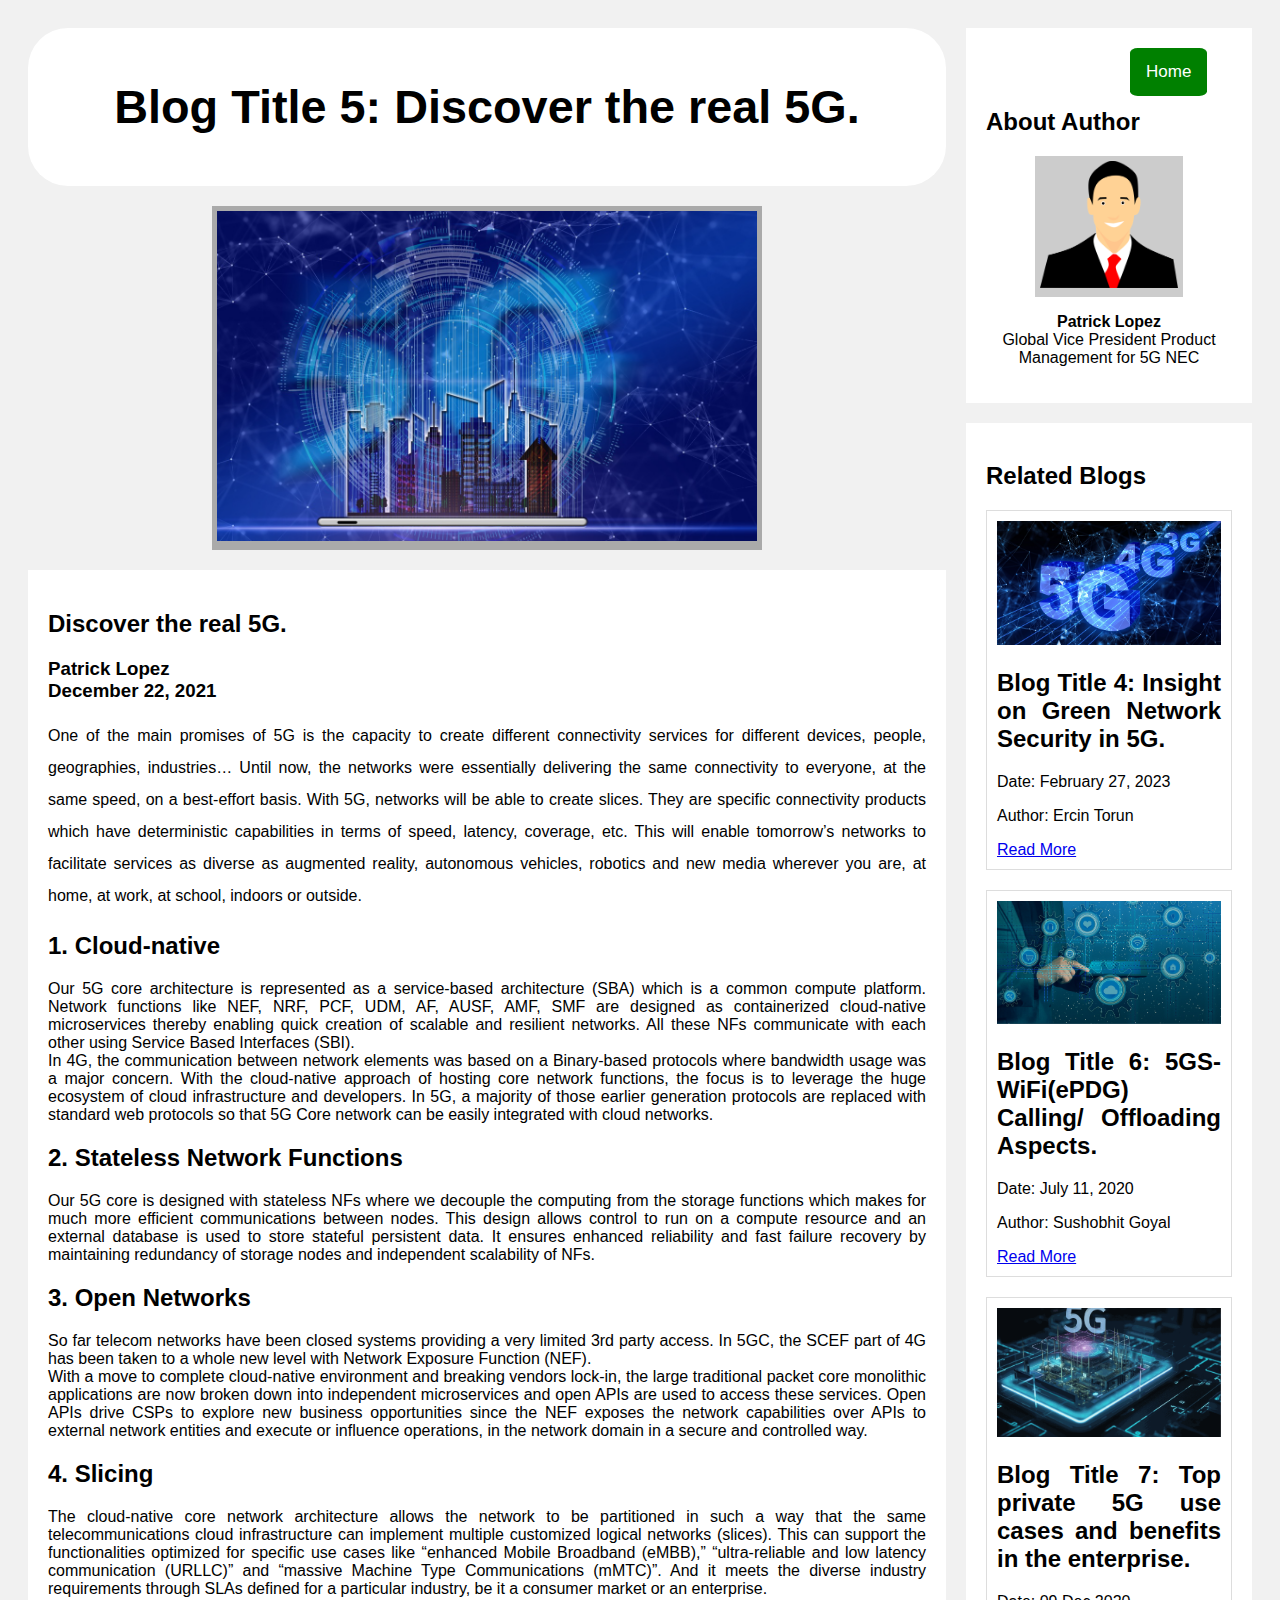
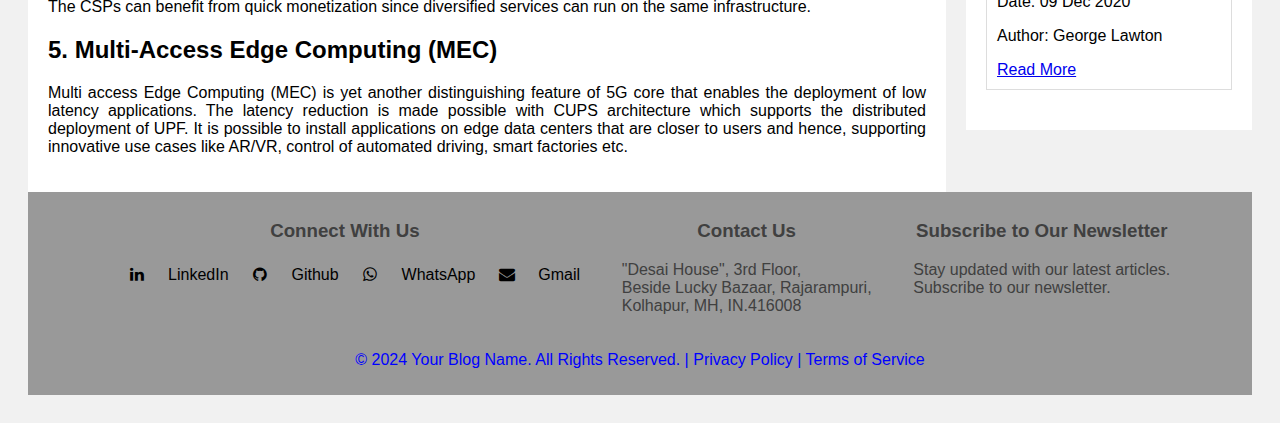
<file: blog5.html>
<!DOCTYPE html>
<html>

<head>
    <meta name="viewport" content="width=device-width, initial-scale=1">
    <link rel="icon" href="Image/5g_icon.png">
    <link rel="stylesheet" type="text/css" href="style.css">
    <link rel="stylesheet" href="https://cdnjs.cloudflare.com/ajax/libs/font-awesome/4.7.0/css/font-awesome.min.css">
    <script src="https://maxcdn.bootstrapcdn.com/bootstrap/3.4.1/js/bootstrap.min.js"></script>

    <title>Blog No: 5</title>
</head>

<body>
    <div class="row">
        <div class="leftcolumn">

            <div class="header">
                <h3>Blog Title 5: Discover the real 5G.</h3>
            </div>
            <div class=" fakeimg">
                <img class="blog-image" src="Image/5g_5.jpg">
            </div>
            <div class="card">
                <h2>Discover the real 5G.</h2>
                <h3>Patrick Lopez <br> December 22, 2021</h3>

                <p class="para">
                    One of the main promises of 5G is the capacity to create different connectivity services for different devices, people, geographies, industries… Until now, the networks were essentially delivering the same connectivity to everyone, at the same speed,
                    on a best-effort basis. With 5G, networks will be able to create slices. They are specific connectivity products which have deterministic capabilities in terms of speed, latency, coverage, etc. This will enable tomorrow’s networks
                    to facilitate services as diverse as augmented reality, autonomous vehicles, robotics and new media wherever you are, at home, at work, at school, indoors or outside.

                </p>
                <p class="para">
                    <h2>1. Cloud-native </h2>
                    Our 5G core architecture is represented as a service-based architecture (SBA) which is a common compute platform. Network functions like NEF, NRF, PCF, UDM, AF, AUSF, AMF, SMF are designed as containerized cloud-native microservices thereby enabling quick
                    creation of scalable and resilient networks. All these NFs communicate with each other using Service Based Interfaces (SBI).

                    <br>In 4G, the communication between network elements was based on a Binary-based protocols where bandwidth usage was a major concern. With the cloud-native approach of hosting core network functions, the focus is to leverage the huge
                    ecosystem of cloud infrastructure and developers. In 5G, a majority of those earlier generation protocols are replaced with standard web protocols so that 5G Core network can be easily integrated with cloud networks.</p>
                <p class="para">
                    <h2> 2. Stateless Network Functions</h2>
                    Our 5G core is designed with stateless NFs where we decouple the computing from the storage functions which makes for much more efficient communications between nodes. This design allows control to run on a compute resource and an external database is
                    used to store stateful persistent data. It ensures enhanced reliability and fast failure recovery by maintaining redundancy of storage nodes and independent scalability of NFs.<br>
                </p>
                <p class="para">
                    <h2>3. Open Networks</h2>
                    So far telecom networks have been closed systems providing a very limited 3rd party access. In 5GC, the SCEF part of 4G has been taken to a whole new level with Network Exposure Function (NEF).

                    <br>With a move to complete cloud-native environment and breaking vendors lock-in, the large traditional packet core monolithic applications are now broken down into independent microservices and open APIs are used to access these
                    services. Open APIs drive CSPs to explore new business opportunities since the NEF exposes the network capabilities over APIs to external network entities and execute or influence operations, in the network domain in a secure and controlled
                    way.
                </p>
                <p class="para">
                    <h2> 4. Slicing</h2>
                    The cloud-native core network architecture allows the network to be partitioned in such a way that the same telecommunications cloud infrastructure can implement multiple customized logical networks (slices). This can support the functionalities optimized
                    for specific use cases like “enhanced Mobile Broadband (eMBB),” “ultra-reliable and low latency communication (URLLC)” and “massive Machine Type Communications (mMTC)”. And it meets the diverse industry requirements through SLAs defined
                    for a particular industry, be it a consumer market or an enterprise.

                    <br> The CSPs can benefit from quick monetization since diversified services can run on the same infrastructure.</p>
                <p class="para">
                    <h2>5. Multi-Access Edge Computing (MEC)</h2>
                    Multi access Edge Computing (MEC) is yet another distinguishing feature of 5G core that enables the deployment of low latency applications. The latency reduction is made possible with CUPS architecture which supports the distributed deployment of UPF.
                    It is possible to install applications on edge data centers that are closer to users and hence, supporting innovative use cases like AR/VR, control of automated driving, smart factories etc.

                </p>
            </div>

        </div>
        <div class="rightcolumn">
            <div class="card" style="margin-top: 0px;">
                <button id="myButton">Home</button>
            </div>
            <div class="card" style="margin-top: 0px;">
                <h2>About Author</h2>
                <div class="fakeimg" style="background-color: #ccc;">
                    <img class="blog-image" src="Image/user.png">
                </div>
                <p style="text-align: center;"><b>Patrick Lopez</b><br>Global Vice President Product Management for 5G NEC
                </p>
            </div>

            <div class="card">
                <h2>Related Blogs</h2>
                <div class="blog-card">
                    <img class="blog-image" src="Image/5g_4.jpg" alt="Blog 4 Image" onclick="location.href='blog4.html';">
                    <h2>Blog Title 4: Insight on Green Network Security in 5G.</h2>
                    <p>Date: February 27, 2023</p>
                    <p>Author: Ercin Torun</p>
                    <a class="read-more-btn" href="blog4.html">Read More</a>
                </div>
                <div class="blog-card">
                    <img class="blog-image" src="Image/5g_6.jpg" alt="Blog 6 Image" onclick="location.href='blog6.html';">
                    <h2>Blog Title 6: 5GS-WiFi(ePDG) Calling/ Offloading Aspects.</h2>
                    <p>Date: July 11, 2020</p>
                    <p>Author: Sushobhit Goyal</p>
                    <a class="read-more-btn" href="blog6.html">Read More</a>
                </div>
                <div class="blog-card">
                    <img class="blog-image" src="Image/5g_7.png" alt="Blog 7 Image" onclick="location.href='blog7.html';">
                    <h2>Blog Title 7: Top private 5G use cases and benefits in the enterprise.</h2>
                    <p>Date: 09 Dec 2020</p>
                    <p>Author: George Lawton</p>
                    <a class="read-more-btn" href="blog7.html">Read More</a>
                </div>
            </div>
        </div>
    </div>
    <footer>
        <div class="footer-container">
            <div class="footer-section">
                <h3 style="text-align: center">Connect With Us</h3>
                <ul class="social-icons">
                        <!-- <a href="#" class="fa fa-instagram"></a><br> -->
                        <a href="https://www.linkedin.com/in/krantigirigosavi9801" class="fa fa-linkedin" ></a> 
                        <a href="https://www.linkedin.com/in/krantigirigosavi9801"> <li>LinkedIn </li></a>
                    
                        <a href="https://github.com/KrantiGosavi9801" class="fa fa-github">
                        <a href="https://github.com/KrantiGosavi9801"> <li>Github </li> </a>             
                    
                        <a href="https://api.whatsapp.com/send?phone=7058959801" class="fa fa-whatsapp"></a>
                        <a href="https://api.whatsapp.com/send?phone=7058959801"><li>WhatsApp</li></a>
                        
                        <a href="mailto:krantigirigosavi@gmail.com" class="fa fa-envelope"></a>
                        <a href="mailto:krantigirigosavi@gmail.com"><li>Gmail</li></a>
                </ul>
            </div>
            <div class="footer-section">
                <h3 style="text-align: center">Contact Us</h3>
                <p> "Desai House", 3rd Floor,
                    <br> Beside Lucky Bazaar, Rajarampuri,
                    <br>Kolhapur, MH, IN.416008
                </p>
            </div>
            <div class="footer-section">
                <h3 style="text-align: center">Subscribe to Our Newsletter</h3>
                <p>Stay updated with our latest articles.<br> Subscribe to our newsletter.</p>
            </div>
        </div>
        <div class="footer-bottom">
            <p>&copy; 2024 Your Blog Name. All Rights Reserved. | <a href="/privacy">Privacy Policy</a> | <a href="/terms">Terms of Service</a></p>
        </div>
    </footer>
    <script type="text/javascript">
        document.getElementById("myButton").onclick = function () {
            location.href = "index.html";
        };
    </script>
</body>
</html>
</file>
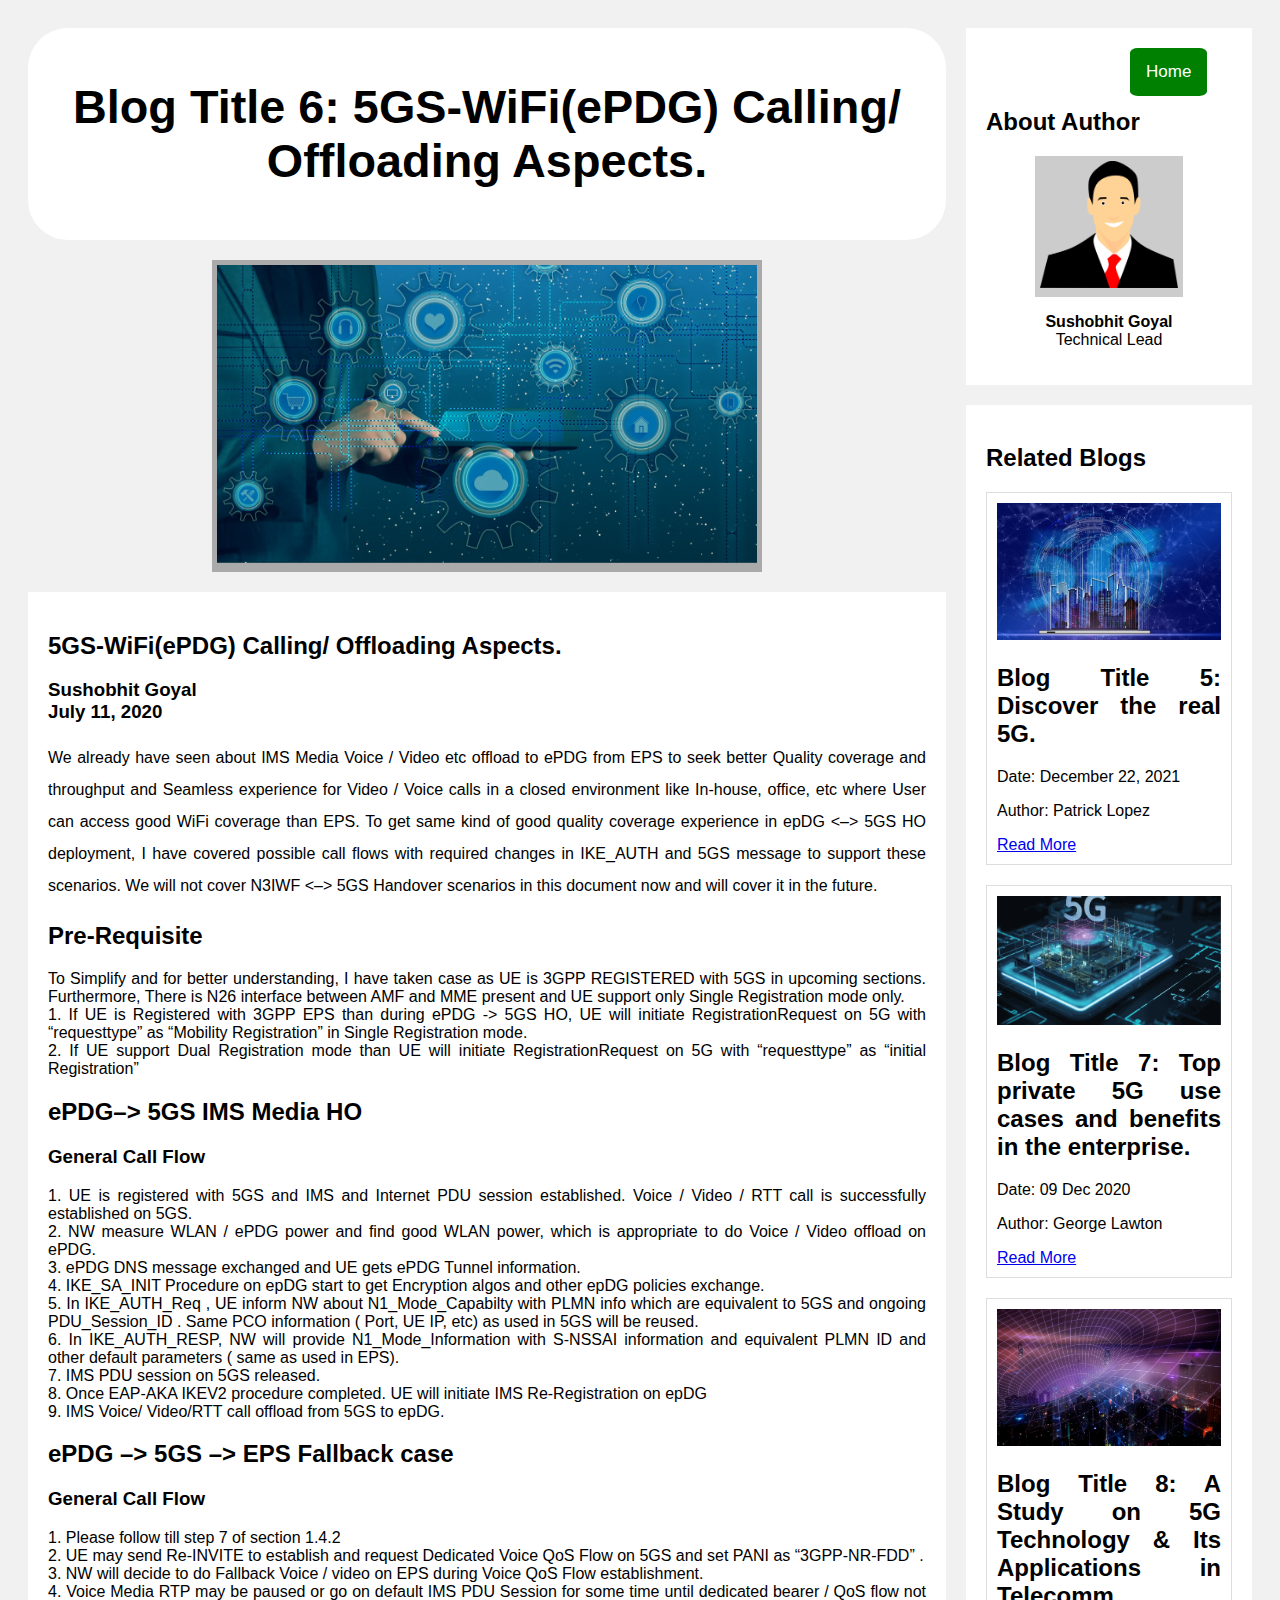
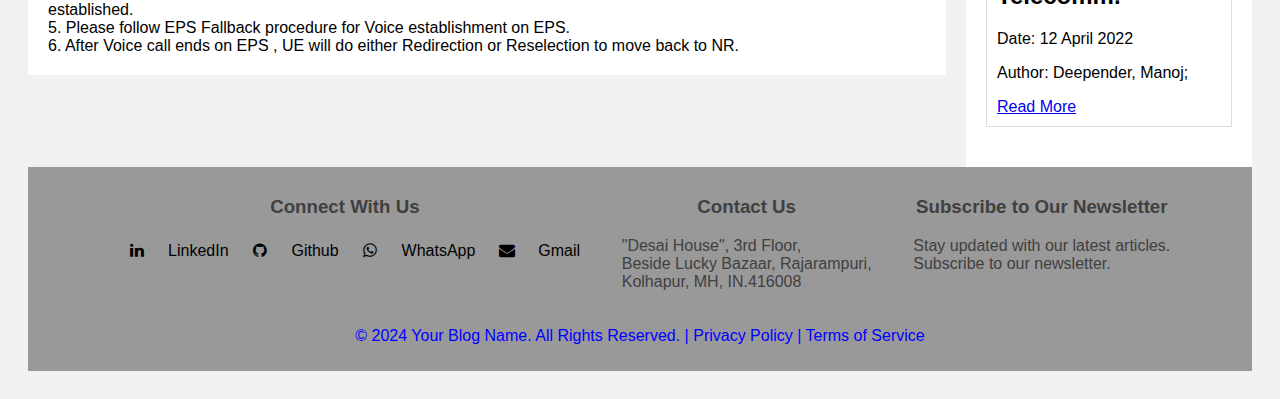
<file: blog6.html>
<!DOCTYPE html>
<html>

<head>
    <meta name="viewport" content="width=device-width, initial-scale=1">
    <link rel="icon" href="Image/5g_icon.png">
    <link rel="stylesheet" type="text/css" href="style.css">
    <link rel="stylesheet" href="https://cdnjs.cloudflare.com/ajax/libs/font-awesome/4.7.0/css/font-awesome.min.css">
    <script src="https://maxcdn.bootstrapcdn.com/bootstrap/3.4.1/js/bootstrap.min.js"></script>

    <title>Blog No: 6</title>
</head>

<body>
    <div class="row">
        <div class="leftcolumn">

            <div class="header">
                <h3>Blog Title 6: 5GS-WiFi(ePDG) Calling/ Offloading Aspects.</h3>
            </div>
            <div class=" fakeimg">
                <img class="blog-image" src="Image/5g_6.jpg">
            </div>
            <div class="card">
                <h2>5GS-WiFi(ePDG) Calling/ Offloading Aspects.</h2>
                <h3>Sushobhit Goyal <br> July 11, 2020</h3>

                <p class="para">
                    We already have seen about IMS Media Voice / Video etc offload to ePDG from EPS to seek better Quality coverage and throughput and Seamless experience for Video / Voice calls in a closed environment like In-house, office, etc where User can access good
                    WiFi coverage than EPS. To get same kind of good quality coverage experience in epDG
                    <–> 5GS HO deployment, I have covered possible call flows with required changes in IKE_AUTH and 5GS message to support these scenarios. We will not cover N3IWF
                        <–> 5GS Handover scenarios in this document now and will cover it in the future.</p>
                <p class="para">
                    <h2>Pre-Requisite</h2>
                    To Simplify and for better understanding, I have taken case as UE is 3GPP REGISTERED with 5GS in upcoming sections. Furthermore, There is N26 interface between AMF and MME present and UE support only Single Registration mode only.

                    <br>1. If UE is Registered with 3GPP EPS than during ePDG -> 5GS HO, UE will initiate RegistrationRequest on 5G with “requesttype” as “Mobility Registration” in Single Registration mode.
                    <br>2. If UE support Dual Registration mode than UE will initiate RegistrationRequest on 5G with “requesttype” as “initial Registration”</p>
                <p class="para">
                    <h2> ePDG–> 5GS IMS Media HO</h2>
                    <h3>General Call Flow</h3>
                    1. UE is registered with 5GS and IMS and Internet PDU session established. Voice / Video / RTT call is successfully established on 5GS.
                    <br>2. NW measure WLAN / ePDG power and find good WLAN power, which is appropriate to do Voice / Video offload on ePDG.
                    <br>3. ePDG DNS message exchanged and UE gets ePDG Tunnel information.
                    <br>4. IKE_SA_INIT Procedure on epDG start to get Encryption algos and other epDG policies exchange.
                    <br>5. In IKE_AUTH_Req , UE inform NW about N1_Mode_Capabilty with PLMN info which are equivalent to 5GS and ongoing PDU_Session_ID . Same PCO information ( Port, UE IP, etc) as used in 5GS will be reused.
                    <br>6. In IKE_AUTH_RESP, NW will provide N1_Mode_Information with S-NSSAI information and equivalent PLMN ID and other default parameters ( same as used in EPS).
                    <br>7. IMS PDU session on 5GS released.
                    <br>8. Once EAP-AKA IKEV2 procedure completed. UE will initiate IMS Re-Registration on epDG
                    <br>9. IMS Voice/ Video/RTT call offload from 5GS to epDG.</p>
                <p class="para">
                    <h2> ePDG –> 5GS –> EPS Fallback case</h2>
                    <h3> General Call Flow</h3>
                    1. Please follow till step 7 of section 1.4.2
                    <br>2. UE may send Re-INVITE to establish and request Dedicated Voice QoS Flow on 5GS and set PANI as “3GPP-NR-FDD” .
                    <br>3. NW will decide to do Fallback Voice / video on EPS during Voice QoS Flow establishment.
                    <br>4. Voice Media RTP may be paused or go on default IMS PDU Session for some time until dedicated bearer / QoS flow not established.
                    <br>5. Please follow EPS Fallback procedure for Voice establishment on EPS.
                    <br>6. After Voice call ends on EPS , UE will do either Redirection or Reselection to move back to NR.

            </div>

        </div>
        <div class="rightcolumn">
            <div class="card" style="margin-top: 0px;">
                <button id="myButton">Home</button>
            </div>
            <div class="card" style="margin-top: 0px;">
                <h2>About Author</h2>
                <div class="fakeimg" style="background-color: #ccc;">
                    <img class="blog-image" src="Image/user.png">
                </div>
                <p style="text-align: center;"><b>Sushobhit Goyal</b><br>Technical Lead </p>
            </div>

            <div class="card">
                <h2>Related Blogs</h2>
                <div class="blog-card">
                    <img class="blog-image" src="Image/5g_5.jpg" alt="Blog 5 Image" onclick="location.href='Blog5.html';">
                    <h2>Blog Title 5: Discover the real 5G.</h2>
                    <p>Date: December 22, 2021</p>
                    <p>Author: Patrick Lopez</p>
                    <a class="read-more-btn" href="blog5.html">Read More</a>
                </div>
                <div class="blog-card">
                    <img class="blog-image" src="Image/5g_7.png" alt="Blog 7 Image" onclick="location.href='blog7.html';">
                    <h2>Blog Title 7: Top private 5G use cases and benefits in the enterprise.</h2>
                    <p>Date: 09 Dec 2020</p>
                    <p>Author: George Lawton</p>
                    <a class="read-more-btn" href="blog7.html">Read More</a>
                </div>
                <div class="blog-card">
                    <img class="blog-image" src="Image/5g_8.jpg" alt="Blog 8 Image" onclick="location.href='blog8.html';">
                    <h2>Blog Title 8: A Study on 5G Technology & Its Applications in Telecomm.</h2>
                    <p>Date: 12 April 2022</p>
                    <p>Author: Deepender, Manoj;</p>
                    <a class="read-more-btn" href="blog8.html">Read More</a>
                </div>
            </div>
        </div>
    </div>

    <footer>
        <div class="footer-container">
            <div class="footer-section">
                <h3 style="text-align: center">Connect With Us</h3>
                <ul class="social-icons">
                        <!-- <a href="#" class="fa fa-instagram"></a><br> -->
                        <a href="https://www.linkedin.com/in/krantigirigosavi9801" class="fa fa-linkedin" ></a> 
                        <a href="https://www.linkedin.com/in/krantigirigosavi9801"> <li>LinkedIn </li></a>
                    
                        <a href="https://github.com/KrantiGosavi9801" class="fa fa-github">
                        <a href="https://github.com/KrantiGosavi9801"> <li>Github </li> </a>             
                    
                        <a href="https://api.whatsapp.com/send?phone=7058959801" class="fa fa-whatsapp"></a>
                        <a href="https://api.whatsapp.com/send?phone=7058959801"><li>WhatsApp</li></a>
                        
                        <a href="mailto:krantigirigosavi@gmail.com" class="fa fa-envelope"></a>
                        <a href="mailto:krantigirigosavi@gmail.com"><li>Gmail</li></a>
                </ul>
            </div>
            <div class="footer-section">
                <h3 style="text-align: center">Contact Us</h3>
                <p> "Desai House", 3rd Floor,
                    <br> Beside Lucky Bazaar, Rajarampuri,
                    <br>Kolhapur, MH, IN.416008
                </p>
            </div>
            <div class="footer-section">
                <h3 style="text-align: center">Subscribe to Our Newsletter</h3>
                <p>Stay updated with our latest articles.<br> Subscribe to our newsletter.</p>
            </div>
        </div>
        <div class="footer-bottom">
            <p>&copy; 2024 Your Blog Name. All Rights Reserved. | <a href="/privacy">Privacy Policy</a> | <a href="/terms">Terms of Service</a></p>
        </div>
    </footer>
    <script type="text/javascript">
        document.getElementById("myButton").onclick = function () {
            location.href = "index.html";
        };
    </script>
</body>
</html>
</file>
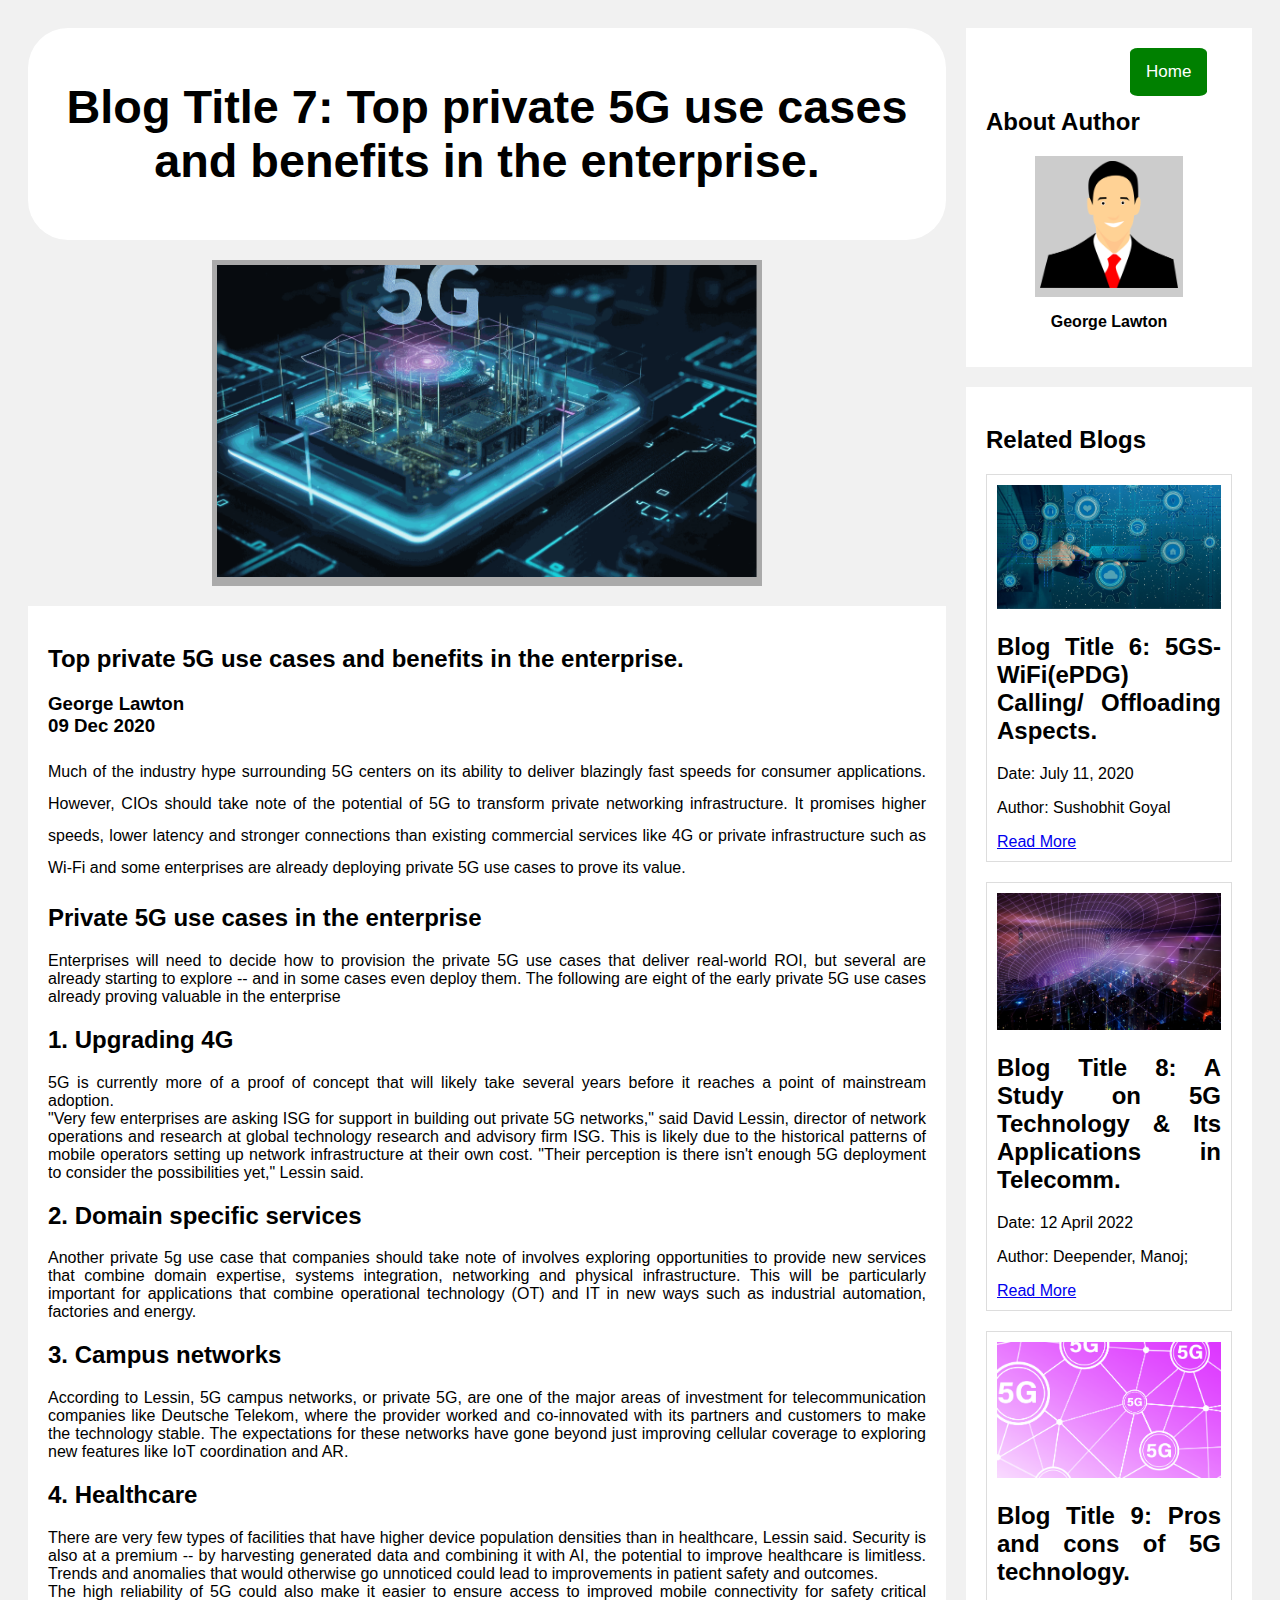
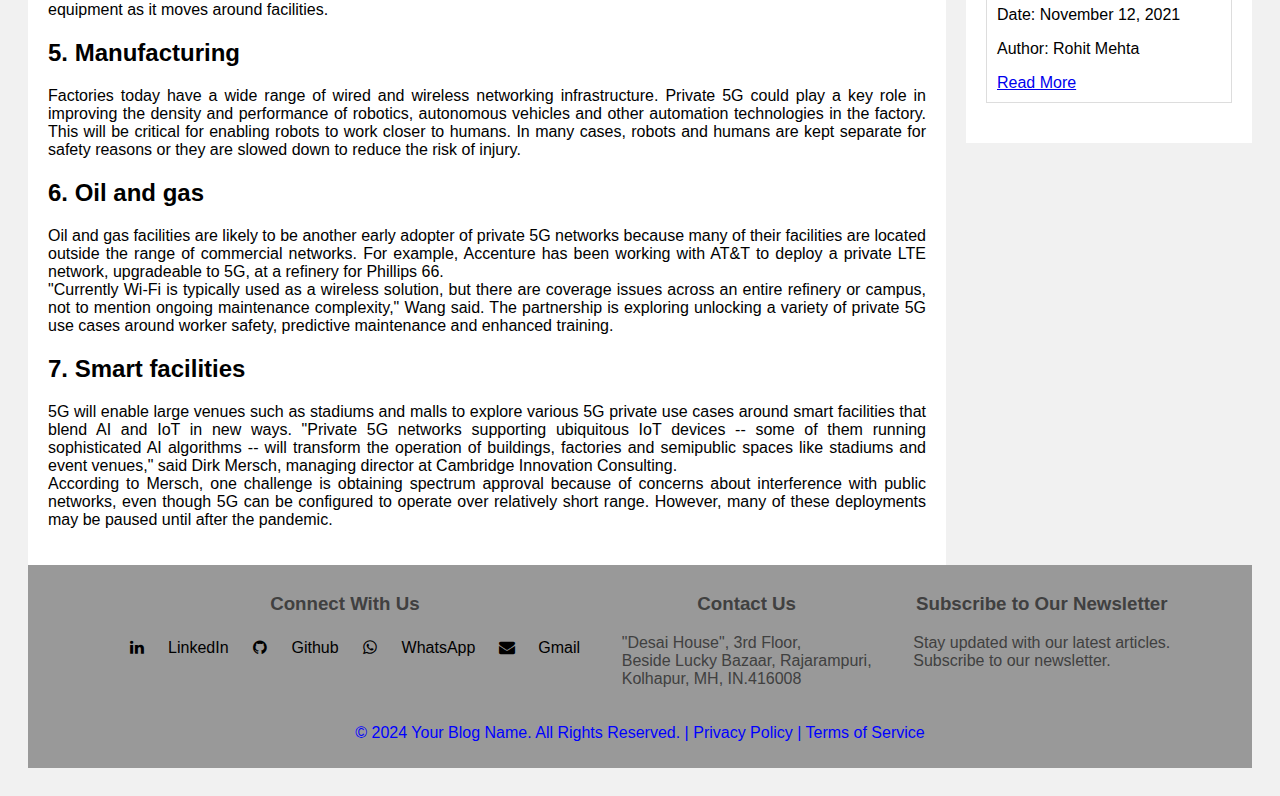
<file: blog7.html>
<!DOCTYPE html>
<html>

<head>
    <meta name="viewport" content="width=device-width, initial-scale=1">
    <link rel="icon" href="Image/5g_icon.png">
    <link rel="stylesheet" type="text/css" href="style.css">
    <link rel="stylesheet" href="https://cdnjs.cloudflare.com/ajax/libs/font-awesome/4.7.0/css/font-awesome.min.css">
    <script src="https://maxcdn.bootstrapcdn.com/bootstrap/3.4.1/js/bootstrap.min.js"></script>

    <title>Blog No: 7</title>
</head>

<body>
    <div class="row">
        <div class="leftcolumn">

            <div class="header">
                <h3>Blog Title 7: Top private 5G use cases and benefits in the enterprise.</h3>
            </div>
            <div class=" fakeimg">
                <img class="blog-image" src="Image/5g_7.png">
            </div>
            <div class="card">
                <h2>Top private 5G use cases and benefits in the enterprise.</h2>
                <h3>George Lawton <br> 09 Dec 2020</h3>

                <p class="para">
                    Much of the industry hype surrounding 5G centers on its ability to deliver blazingly fast speeds for consumer applications. However, CIOs should take note of the potential of 5G to transform private networking infrastructure. It promises higher speeds,
                    lower latency and stronger connections than existing commercial services like 4G or private infrastructure such as Wi-Fi and some enterprises are already deploying private 5G use cases to prove its value.</p>
                <p class="para">
                    <h2>Private 5G use cases in the enterprise</h2>
                    Enterprises will need to decide how to provision the private 5G use cases that deliver real-world ROI, but several are already starting to explore -- and in some cases even deploy them. The following are eight of the early private 5G use cases already
                    proving valuable in the enterprise</p>
                <p class="para">
                    <h2>1. Upgrading 4G</h2>
                    5G is currently more of a proof of concept that will likely take several years before it reaches a point of mainstream adoption.<br>"Very few enterprises are asking ISG for support in building out private 5G networks," said David Lessin,
                    director of network operations and research at global technology research and advisory firm ISG. This is likely due to the historical patterns of mobile operators setting up network infrastructure at their own cost. "Their perception
                    is there isn't enough 5G deployment to consider the possibilities yet," Lessin said.
                </p>
                <h2>2. Domain specific services </h2>
                Another private 5g use case that companies should take note of involves exploring opportunities to provide new services that combine domain expertise, systems integration, networking and physical infrastructure. This will be particularly important for
                applications that combine operational technology (OT) and IT in new ways such as industrial automation, factories and energy.
                <p class="para">
                    <h2> 3. Campus networks</h2>
                    According to Lessin, 5G campus networks, or private 5G, are one of the major areas of investment for telecommunication companies like Deutsche Telekom, where the provider worked and co-innovated with its partners and customers to make the technology stable.
                    The expectations for these networks have gone beyond just improving cellular coverage to exploring new features like IoT coordination and AR.</p>
                <p class="para">
                    <h2>4. Healthcare</h2>
                    There are very few types of facilities that have higher device population densities than in healthcare, Lessin said. Security is also at a premium -- by harvesting generated data and combining it with AI, the potential to improve healthcare is limitless.
                    Trends and anomalies that would otherwise go unnoticed could lead to improvements in patient safety and outcomes.

                    <br>The high reliability of 5G could also make it easier to ensure access to improved mobile connectivity for safety critical equipment as it moves around facilities.
                </p>
                <h2> 5. Manufacturing</h2>
                Factories today have a wide range of wired and wireless networking infrastructure. Private 5G could play a key role in improving the density and performance of robotics, autonomous vehicles and other automation technologies in the factory. This will be
                critical for enabling robots to work closer to humans. In many cases, robots and humans are kept separate for safety reasons or they are slowed down to reduce the risk of injury.</p>
                <p class="para">
                    <p class="para">
                        <h2>6. Oil and gas</h2>
                        Oil and gas facilities are likely to be another early adopter of private 5G networks because many of their facilities are located outside the range of commercial networks. For example, Accenture has been working with AT&T to deploy a private LTE network,
                        upgradeable to 5G, at a refinery for Phillips 66.<br> "Currently Wi-Fi is typically used as a wireless solution, but there are coverage issues across an entire refinery or campus, not to mention ongoing
                        maintenance complexity," Wang said. The partnership is exploring unlocking a variety of private 5G use cases around worker safety, predictive maintenance and enhanced training.</p>
                    <p class="para">

                        <h2> 7. Smart facilities</h2>
                        5G will enable large venues such as stadiums and malls to explore various 5G private use cases around smart facilities that blend AI and IoT in new ways. "Private 5G networks supporting ubiquitous IoT devices -- some of them running sophisticated AI algorithms
                        -- will transform the operation of buildings, factories and semipublic spaces like stadiums and event venues," said Dirk Mersch, managing director at Cambridge Innovation Consulting.<br> According to Mersch,
                        one challenge is obtaining spectrum approval because of concerns about interference with public networks, even though 5G can be configured to operate over relatively short range. However, many of these deployments may be paused
                        until after the pandemic.</p>
            </div>

        </div>
        <div class="rightcolumn">
            <div class="card" style="margin-top: 0px;">
                <button id="myButton">Home</button>
            </div>
            <div class="card" style="margin-top: 0px;">
                <h2>About Author</h2>
                <div class="fakeimg" style="background-color: #ccc;">
                    <img class="blog-image" src="Image/user.png">
                </div>
                <p style="text-align: center;"><b>George Lawton</b></p>
            </div>

            <div class="card">
                <h2>Related Blogs</h2>
                <div class="blog-card">
                    <img class="blog-image" src="Image/5g_6.jpg" alt="Blog 6 Image" onclick="location.href='blog6.html';">
                    <h2>Blog Title 6: 5GS-WiFi(ePDG) Calling/ Offloading Aspects.</h2>
                    <p>Date: July 11, 2020</p>
                    <p>Author: Sushobhit Goyal</p>
                    <a class="read-more-btn" href="blog6.html">Read More</a>
                </div>
                <div class="blog-card">
                    <img class="blog-image" src="Image/5g_8.jpg" alt="Blog 8 Image" onclick="location.href='blog8.html';">
                    <h2>Blog Title 8: A Study on 5G Technology & Its Applications in Telecomm.</h2>
                    <p>Date: 12 April 2022</p>
                    <p>Author: Deepender, Manoj;</p>
                    <a class="read-more-btn" href="blog8.html">Read More</a>
                </div>
                <div class="blog-card">
                    <img class="blog-image" src="Image/5g_9.jpg" alt="Blog 9 Image" onclick="location.href='blog9.html';">
                    <h2>Blog Title 9: Pros and cons of 5G technology.</h2>
                    <p>Date: November 12, 2021</p>
                    <p>Author: Rohit Mehta</p>
                    <a class="read-more-btn" href="blog9.html">Read More</a>
                </div>
            </div>
        </div>
    </div>

    <footer>
        <div class="footer-container">
            <div class="footer-section">
                <h3 style="text-align: center">Connect With Us</h3>
                <ul class="social-icons">
                        <!-- <a href="#" class="fa fa-instagram"></a><br> -->
                        <a href="https://www.linkedin.com/in/krantigirigosavi9801" class="fa fa-linkedin" ></a> 
                        <a href="https://www.linkedin.com/in/krantigirigosavi9801"> <li>LinkedIn </li></a>
                    
                        <a href="https://github.com/KrantiGosavi9801" class="fa fa-github">
                        <a href="https://github.com/KrantiGosavi9801"> <li>Github </li> </a>             
                    
                        <a href="https://api.whatsapp.com/send?phone=7058959801" class="fa fa-whatsapp"></a>
                        <a href="https://api.whatsapp.com/send?phone=7058959801"><li>WhatsApp</li></a>
                        
                        <a href="mailto:krantigirigosavi@gmail.com" class="fa fa-envelope"></a>
                        <a href="mailto:krantigirigosavi@gmail.com"><li>Gmail</li></a>
                </ul>
            </div>
            <div class="footer-section">
                <h3 style="text-align: center">Contact Us</h3>
                <p> "Desai House", 3rd Floor,
                    <br> Beside Lucky Bazaar, Rajarampuri,
                    <br>Kolhapur, MH, IN.416008
                </p>
            </div>
            <div class="footer-section">
                <h3 style="text-align: center">Subscribe to Our Newsletter</h3>
                <p>Stay updated with our latest articles.<br> Subscribe to our newsletter.</p>
            </div>
        </div>
        <div class="footer-bottom">
            <p>&copy; 2024 Your Blog Name. All Rights Reserved. | <a href="/privacy">Privacy Policy</a> | <a href="/terms">Terms of Service</a></p>
        </div>
    </footer>
    <script type="text/javascript">
        document.getElementById("myButton").onclick = function () {
            location.href = "index.html";
        };
    </script>
</body>
</html>
</file>
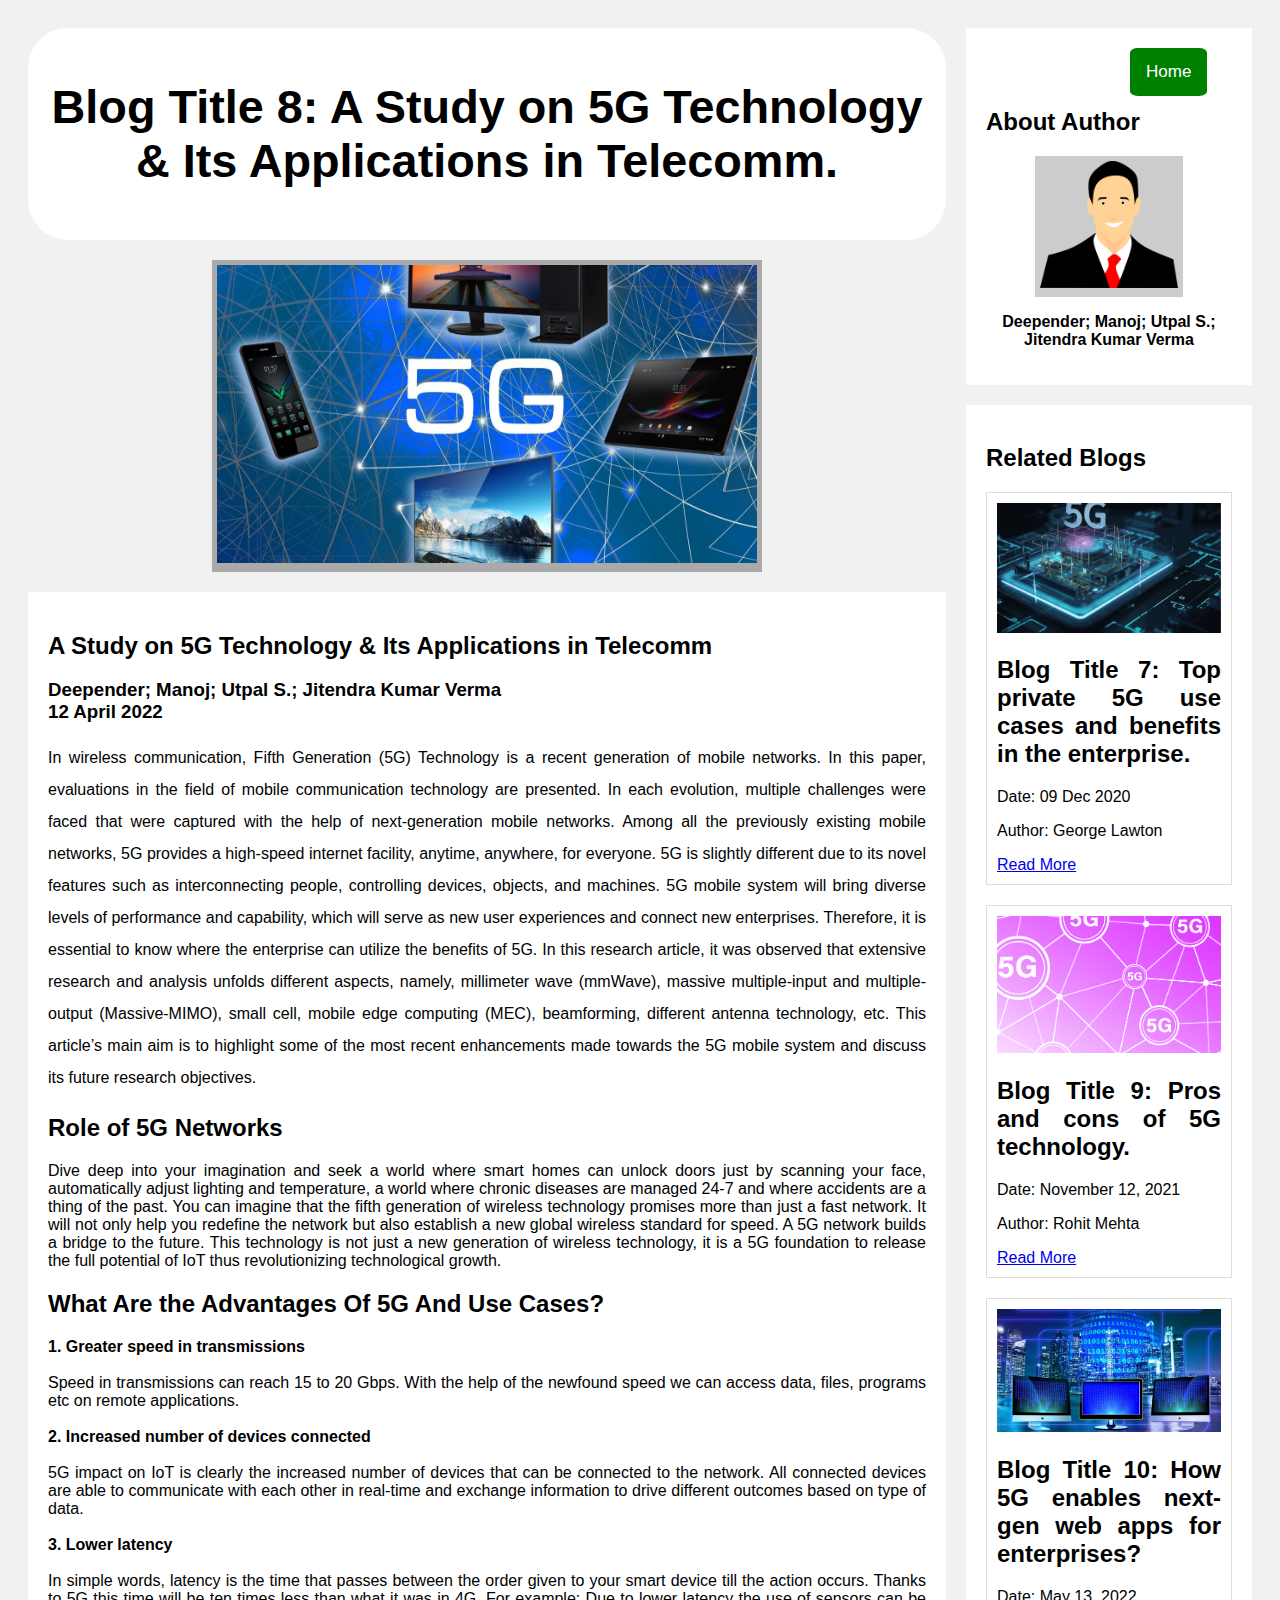
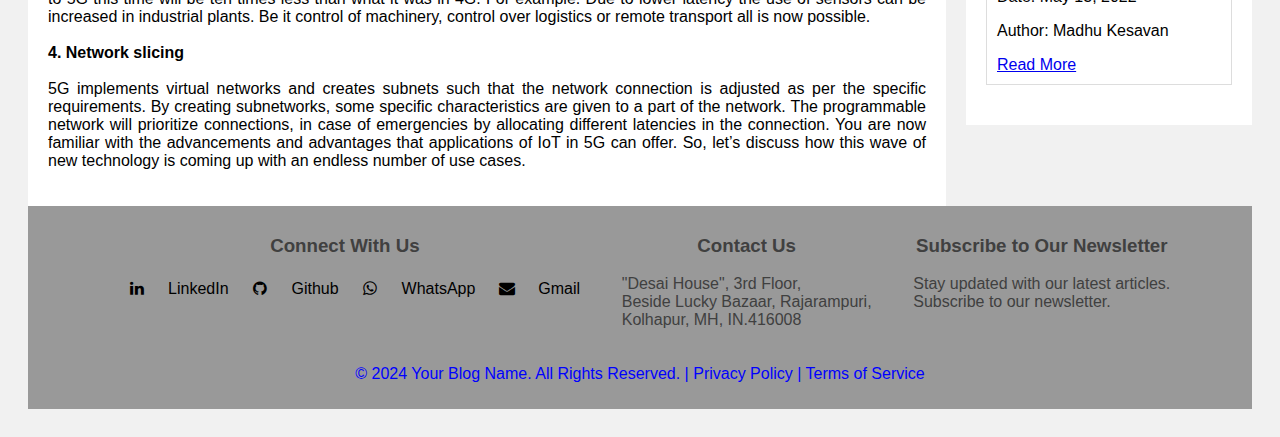
<file: blog8.html>
<!DOCTYPE html>
<html>

<head>
    <meta name="viewport" content="width=device-width, initial-scale=1">
    <link rel="icon" href="Image/5g_icon.png">
    <link rel="stylesheet" type="text/css" href="style.css">
    <link rel="stylesheet" href="https://cdnjs.cloudflare.com/ajax/libs/font-awesome/4.7.0/css/font-awesome.min.css">
    <script src="https://maxcdn.bootstrapcdn.com/bootstrap/3.4.1/js/bootstrap.min.js"></script>

    <title>Blog No: 8</title>
</head>

<body>
    <div class="row">
        <div class="leftcolumn">

            <div class="header">
                <h3>Blog Title 8: A Study on 5G Technology & Its Applications in Telecomm.</h3>
            </div>
            <div class=" fakeimg">
                <img class="blog-image" src="Image/5g_1.jpg">
            </div>
            <div class="card">
                <h2> A Study on 5G Technology & Its Applications in Telecomm</h2>
                <h3>Deepender; Manoj; Utpal S.; Jitendra Kumar Verma <br> 12 April 2022</h3>

                <p class="para">
                    In wireless communication, Fifth Generation (5G) Technology is a recent generation of mobile networks. In this paper, evaluations in the field of mobile communication technology are presented. In each evolution, multiple challenges were faced that were
                    captured with the help of next-generation mobile networks. Among all the previously existing mobile networks, 5G provides a high-speed internet facility, anytime, anywhere, for everyone. 5G is slightly different due to its novel features
                    such as interconnecting people, controlling devices, objects, and machines. 5G mobile system will bring diverse levels of performance and capability, which will serve as new user experiences and connect new enterprises. Therefore,
                    it is essential to know where the enterprise can utilize the benefits of 5G. In this research article, it was observed that extensive research and analysis unfolds different aspects, namely, millimeter wave (mmWave), massive multiple-input
                    and multiple-output (Massive-MIMO), small cell, mobile edge computing (MEC), beamforming, different antenna technology, etc. This article’s main aim is to highlight some of the most recent enhancements made towards the 5G mobile system
                    and discuss its future research objectives.</p>
                <p class="para">
                    <h2>Role of 5G Networks</h2>
                    Dive deep into your imagination and seek a world where smart homes can unlock doors just by scanning your face, automatically adjust lighting and temperature, a world where chronic diseases are managed 24-7 and where accidents are a thing of the past.
                    You can imagine that the fifth generation of wireless technology promises more than just a fast network. It will not only help you redefine the network but also establish a new global wireless standard for speed. A 5G network builds
                    a bridge to the future. This technology is not just a new generation of wireless technology, it is a 5G foundation to release the full potential of IoT thus revolutionizing technological growth.
                </p>
                <p class="para">
                    <h2>What Are the Advantages Of 5G And Use Cases?</h2>
                    <b>1. Greater speed in transmissions</b><br><br> Speed in transmissions can reach 15 to 20 Gbps. With the help of the newfound speed we can access data, files, programs etc on remote applications.<br><br>
                    <b>2. Increased number of devices connected</b><br><br> 5G impact on IoT is clearly the increased number of devices that can be connected to the network. All connected devices are able to communicate with each other in real-time and
                    exchange information to drive different outcomes based on type of data.<br><br>
                    <b>3. Lower latency</b><br><br> In simple words, latency is the time that passes between the order given to your smart device till the action occurs. Thanks to 5G this time will be ten times less than what it was in 4G. For example:
                    Due to lower latency the use of sensors can be increased in industrial plants. Be it control of machinery, control over logistics or remote transport all is now possible.
                    <br><br>
                    <b>4. Network slicing </b><br><br> 5G implements virtual networks and creates subnets such that the network connection is adjusted as per the specific requirements. By creating subnetworks, some specific characteristics are given to
                    a part of the network. The programmable network will prioritize connections, in case of emergencies by allocating different latencies in the connection. You are now familiar with the advancements and advantages that applications of
                    IoT in 5G can offer. So, let’s discuss how this wave of new technology is coming up with an endless number of use cases.<br>
                </p>

            </div>

        </div>
        <div class="rightcolumn">
            <div class="card" style="margin-top: 0px;">
                <button id="myButton">Home</button>
            </div>
            <div class="card" style="margin-top: 0px;">
                <h2>About Author</h2>
                <div class="fakeimg" style="background-color: #ccc;">
                    <img class="blog-image" src="Image/user.png">
                </div>
                <p style="text-align: center;"><b>Deepender; Manoj; Utpal S.; Jitendra Kumar Verma</b></p>
            </div>

            <div class="card">
                <h2>Related Blogs</h2>
                <div class="blog-card">
                    <img class="blog-image" src="Image/5g_7.png" alt="Blog 7 Image" onclick="location.href='blog7.html';">
                    <h2>Blog Title 7: Top private 5G use cases and benefits in the enterprise.</h2>
                    <p>Date: 09 Dec 2020</p>
                    <p>Author: George Lawton</p>
                    <a class="read-more-btn" href="blog7.html">Read More</a>
                </div>
                <div class="blog-card">
                    <img class="blog-image" src="Image/5g_9.jpg" alt="Blog 9 Image" onclick="location.href='blog9.html';">
                    <h2>Blog Title 9: Pros and cons of 5G technology.</h2>
                    <p>Date: November 12, 2021</p>
                    <p>Author: Rohit Mehta</p>
                    <a class="read-more-btn" href="blog9.html">Read More</a>
                </div>
                <div class="blog-card">
                    <img class="blog-image" src="Image/5g_10.jpg" alt="Blog 10 Image" onclick="location.href='blog10.html';">
                    <h2>Blog Title 10: How 5G enables next-gen web apps for enterprises?</h2>
                    <p>Date: May 13, 2022</p>
                    <p>Author: Madhu Kesavan</p>
                    <a class="read-more-btn" href="blog10.html">Read More</a>
                </div>
            </div>
        </div>
    </div>

    <footer>
        <div class="footer-container">
            <div class="footer-section">
                <h3 style="text-align: center">Connect With Us</h3>
                <ul class="social-icons">
                        <!-- <a href="#" class="fa fa-instagram"></a><br> -->
                        <a href="https://www.linkedin.com/in/krantigirigosavi9801" class="fa fa-linkedin" ></a> 
                        <a href="https://www.linkedin.com/in/krantigirigosavi9801"> <li>LinkedIn </li></a>
                    
                        <a href="https://github.com/KrantiGosavi9801" class="fa fa-github">
                        <a href="https://github.com/KrantiGosavi9801"> <li>Github </li> </a>             
                    
                        <a href="https://api.whatsapp.com/send?phone=7058959801" class="fa fa-whatsapp"></a>
                        <a href="https://api.whatsapp.com/send?phone=7058959801"><li>WhatsApp</li></a>
                        
                        <a href="mailto:krantigirigosavi@gmail.com" class="fa fa-envelope"></a>
                        <a href="mailto:krantigirigosavi@gmail.com"><li>Gmail</li></a>
                </ul>
            </div>
            <div class="footer-section">
                <h3 style="text-align: center">Contact Us</h3>
                <p> "Desai House", 3rd Floor,
                    <br> Beside Lucky Bazaar, Rajarampuri,
                    <br>Kolhapur, MH, IN.416008
                </p>
            </div>
            <div class="footer-section">
                <h3 style="text-align: center">Subscribe to Our Newsletter</h3>
                <p>Stay updated with our latest articles.<br> Subscribe to our newsletter.</p>
            </div>
        </div>
        <div class="footer-bottom">
            <p>&copy; 2024 Your Blog Name. All Rights Reserved. | <a href="/privacy">Privacy Policy</a> | <a href="/terms">Terms of Service</a></p>
        </div>
    </footer>
    <script type="text/javascript">
        document.getElementById("myButton").onclick = function () {
            location.href = "index.html";
        };
    </script>
</body>
</html>
</file>
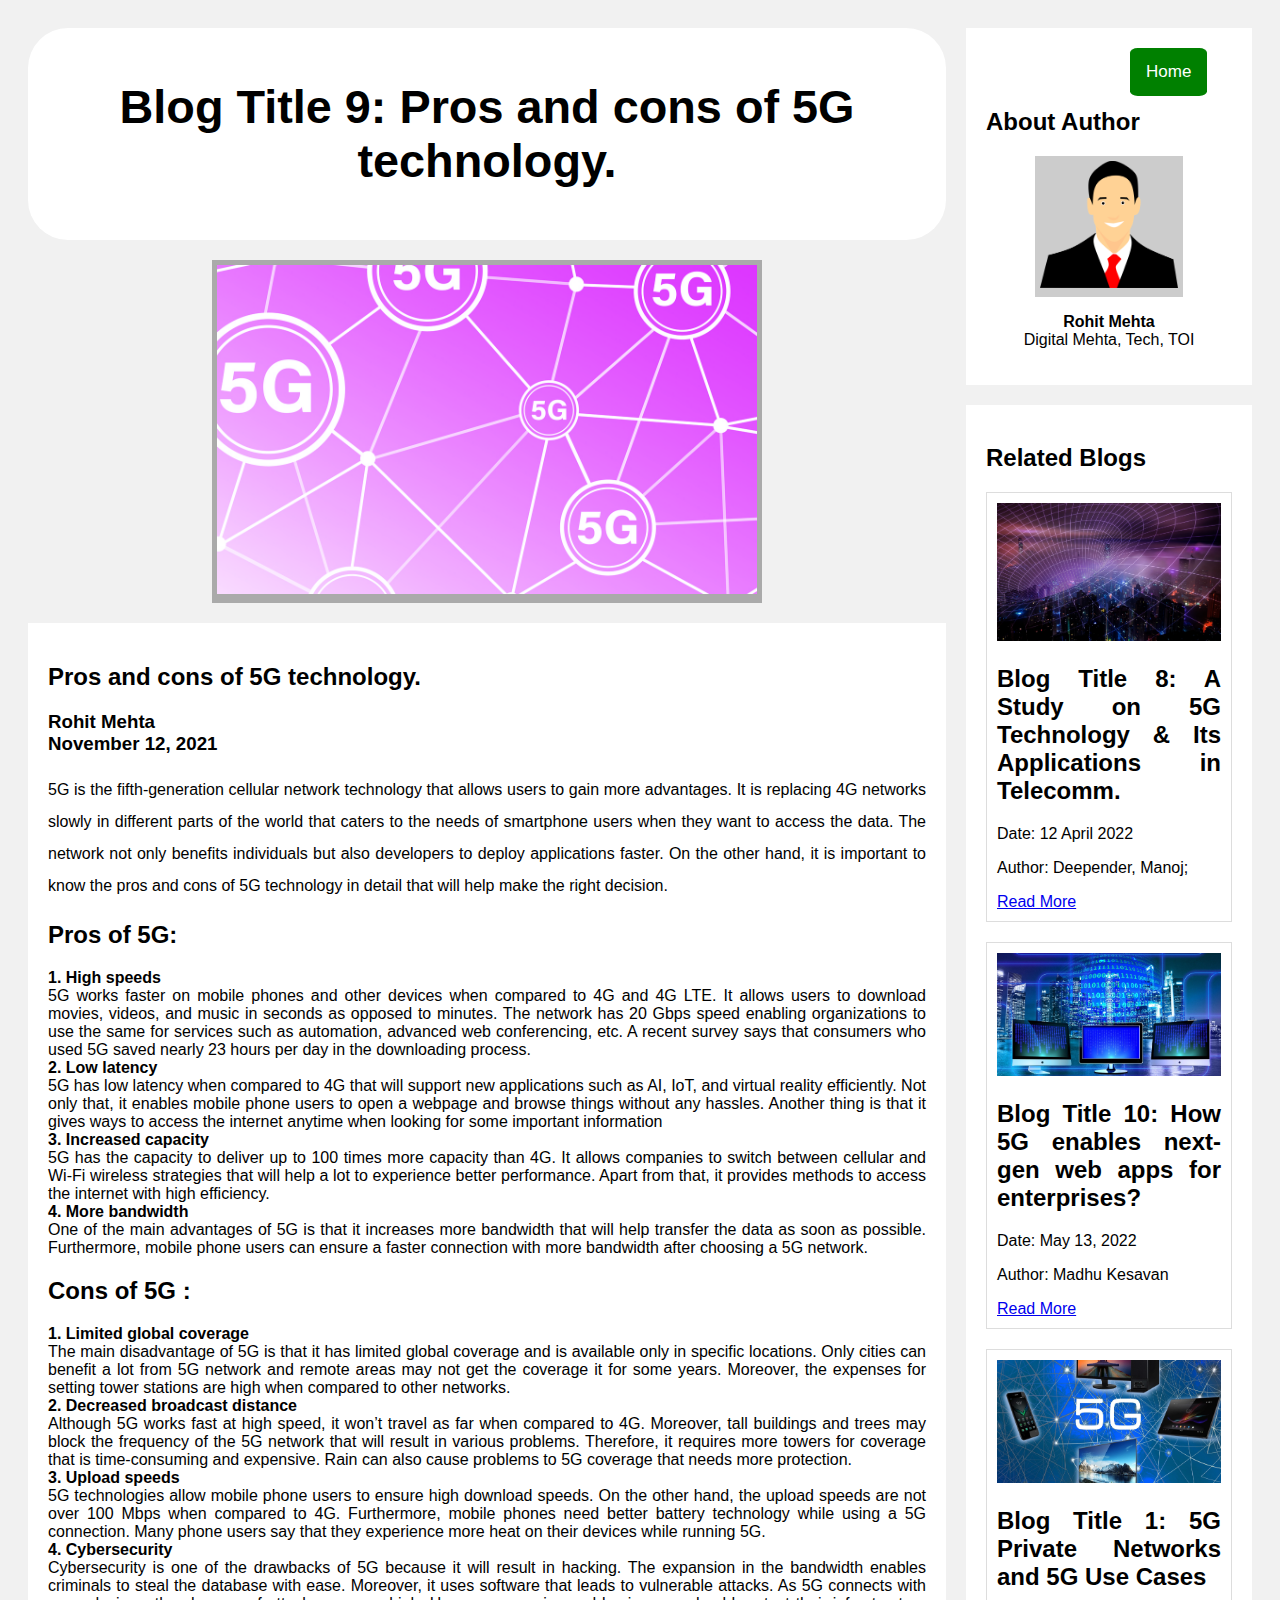
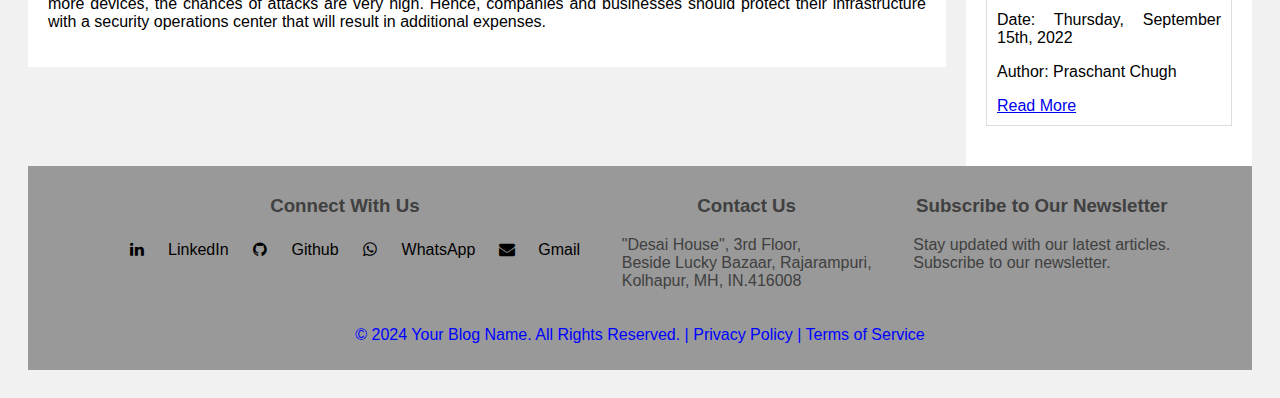
<file: blog9.html>
<!DOCTYPE html>
<html>

<head>
    <meta name="viewport" content="width=device-width, initial-scale=1">
    <link rel="icon" href="Image/5g_icon.png">
    <link rel="stylesheet" type="text/css" href="style.css">
    <link rel="stylesheet" href="https://cdnjs.cloudflare.com/ajax/libs/font-awesome/4.7.0/css/font-awesome.min.css">
    <script src="https://maxcdn.bootstrapcdn.com/bootstrap/3.4.1/js/bootstrap.min.js"></script>

    <title>Blog No: 9</title>
</head>

<body>
    <div class="row">
        <div class="leftcolumn">

            <div class="header">
                <h3>Blog Title 9: Pros and cons of 5G technology.</h3>
            </div>
            <div class=" fakeimg">
                <img class="blog-image" src="Image/5g_9.jpg">
            </div>
            <div class="card">
                <h2>Pros and cons of 5G technology.</h2>
                <h3>Rohit Mehta<br> November 12, 2021</h3>

                <p class="para">
                    5G is the fifth-generation cellular network technology that allows users to gain more advantages. It is replacing 4G networks slowly in different parts of the world that caters to the needs of smartphone users when they want to access the data. The network
                    not only benefits individuals but also developers to deploy applications faster. On the other hand, it is important to know the pros and cons of 5G technology in detail that will help make the right decision. </p>
                <p class="para">
                    <h2>Pros of 5G: </h2>
                    <b>1. High speeds </b>
                    <br>5G works faster on mobile phones and other devices when compared to 4G and 4G LTE. It allows users to download movies, videos, and music in seconds as opposed to minutes. The network has 20 Gbps speed enabling organizations to
                    use the same for services such as automation, advanced web conferencing, etc. A recent survey says that consumers who used 5G saved nearly 23 hours per day in the downloading process.
                    <br><b>2. Low latency </b>
                    <br>5G has low latency when compared to 4G that will support new applications such as AI, IoT, and virtual reality efficiently. Not only that, it enables mobile phone users to open a webpage and browse things without any hassles. Another
                    thing is that it gives ways to access the internet anytime when looking for some important information
                    <br><b>3. Increased capacity  </b>
                    <br>5G has the capacity to deliver up to 100 times more capacity than 4G. It allows companies to switch between cellular and Wi-Fi wireless strategies that will help a lot to experience better performance. Apart from that, it provides
                    methods to access the internet with high efficiency.
                    <br><b>4. More bandwidth </b>
                    <br>One of the main advantages of 5G is that it increases more bandwidth that will help transfer the data as soon as possible. Furthermore, mobile phone users can ensure a faster connection with more bandwidth after choosing a 5G network.
                </p>
                <p class="para">
                    <h2>Cons of 5G :</h2>
                    <b>1. Limited global coverage</b>
                    <br>The main disadvantage of 5G is that it has limited global coverage and is available only in specific locations. Only cities can benefit a lot from 5G network and remote areas may not get the coverage it for some years. Moreover,
                    the expenses for setting tower stations are high when compared to other networks.
                    <br><b>2. Decreased broadcast distance  </b>
                    <br>Although 5G works fast at high speed, it won’t travel as far when compared to 4G. Moreover, tall buildings and trees may block the frequency of the 5G network that will result in various problems. Therefore, it requires more towers
                    for coverage that is time-consuming and expensive. Rain can also cause problems to 5G coverage that needs more protection.
                    <br><b>3. Upload speeds  </b>
                    <br>5G technologies allow mobile phone users to ensure high download speeds. On the other hand, the upload speeds are not over 100 Mbps when compared to 4G. Furthermore, mobile phones need better battery technology while using a 5G
                    connection. Many phone users say that they experience more heat on their devices while running 5G.
                    <br><b>4. Cybersecurity  </b>
                    <br>Cybersecurity is one of the drawbacks of 5G because it will result in hacking. The expansion in the bandwidth enables criminals to steal the database with ease. Moreover, it uses software that leads to vulnerable attacks. As 5G
                    connects with more devices, the chances of attacks are very high. Hence, companies and businesses should protect their infrastructure with a security operations center that will result in additional expenses.
                </p>
            </div>

        </div>
        <div class="rightcolumn">
            <div class="card" style="margin-top: 0px;">
                <button id="myButton">Home</button>
            </div>
            <div class="card" style="margin-top: 0px;">
                <h2>About Author</h2>
                <div class="fakeimg" style="background-color: #ccc;">
                    <img class="blog-image" src="Image/user.png">
                </div>
                <p style="text-align: center;"><b>Rohit Mehta</b><br>Digital Mehta, Tech, TOI</p>
            </div>

            <div class="card">
                <h2>Related Blogs</h2>
                <div class="blog-card">
                    <img class="blog-image" src="Image/5g_8.jpg" alt="Blog 8 Image" onclick="location.href='blog8.html';">
                    <h2>Blog Title 8: A Study on 5G Technology & Its Applications in Telecomm.</h2>
                    <p>Date: 12 April 2022</p>
                    <p>Author: Deepender, Manoj;</p>
                    <a class="read-more-btn" href="blog8.html">Read More</a>
                </div>
                <div class="blog-card">
                    <img class="blog-image" src="Image/5g_10.jpg" alt="Blog 10 Image" onclick="location.href='blog10.html';">
                    <h2>Blog Title 10: How 5G enables next-gen web apps for enterprises?</h2>
                    <p>Date: May 13, 2022</p>
                    <p>Author: Madhu Kesavan</p>
                    <a class="read-more-btn" href="blog10.html">Read More</a>
                </div>
                <div class="blog-card">
                    <img class="blog-image" src="Image/5g_1.jpg" alt="Blog 1 Image" onclick="location.href='Blog1.html';">
                    <h2>Blog Title 1: 5G Private Networks and 5G Use Cases </h2>
                    <p>Date: Thursday, September 15th, 2022</p>
                    <p>Author: Praschant Chugh</p>
                    <a class="read-more-btn" href="blog1.html">Read More</a>
                </div>
            </div>
        </div>
    </div>

    <footer>
        <div class="footer-container">
            <div class="footer-section">
                <h3 style="text-align: center">Connect With Us</h3>
                <ul class="social-icons">
                        <!-- <a href="#" class="fa fa-instagram"></a><br> -->
                        <a href="https://www.linkedin.com/in/krantigirigosavi9801" class="fa fa-linkedin" ></a> 
                        <a href="https://www.linkedin.com/in/krantigirigosavi9801"> <li>LinkedIn </li></a>
                    
                        <a href="https://github.com/KrantiGosavi9801" class="fa fa-github">
                        <a href="https://github.com/KrantiGosavi9801"> <li>Github </li> </a>             
                    
                        <a href="https://api.whatsapp.com/send?phone=7058959801" class="fa fa-whatsapp"></a>
                        <a href="https://api.whatsapp.com/send?phone=7058959801"><li>WhatsApp</li></a>
                        
                        <a href="mailto:krantigirigosavi@gmail.com" class="fa fa-envelope"></a>
                        <a href="mailto:krantigirigosavi@gmail.com"><li>Gmail</li></a>
                </ul>
            </div>
            <div class="footer-section">
                <h3 style="text-align: center">Contact Us</h3>
                <p> "Desai House", 3rd Floor,
                    <br> Beside Lucky Bazaar, Rajarampuri,
                    <br>Kolhapur, MH, IN.416008
                </p>
            </div>
            <div class="footer-section">
                <h3 style="text-align: center">Subscribe to Our Newsletter</h3>
                <p>Stay updated with our latest articles.<br> Subscribe to our newsletter.</p>
            </div>
        </div>
        <div class="footer-bottom">
            <p>&copy; 2024 Your Blog Name. All Rights Reserved. | <a href="/privacy">Privacy Policy</a> | <a href="/terms">Terms of Service</a></p>
        </div>
    </footer>
    <script type="text/javascript">
        document.getElementById("myButton").onclick = function () {
            location.href = "index.html";
        };
    </script>
</body>
</html>
</file>
<file: index_css.css>
body {
    font-family: Arial, sans-serif;
    margin: 20px;
}

header{
    text-align: center; 
    font-size: 30px; 
    color: purple;
    text-align: justify;
}

.blog-card {
    border: 1px solid #ddd;
    margin: 10px;
    padding: 10px;
    width: 30%;
    display: inline-block;
    vertical-align: top;
    transition: transform 0.3s ease-in-out;
}

.blog-card:hover {
    transform: scale(1.1);
}

.blog-image {
    vertical-align: middle;
    max-width: 100%;
    height: auto;
    cursor: pointer;
}

.read-more-btn {
    display: block;
    margin-top: 10px;
    text-align: right;
}

/*Footer Css*/
footer {
    background-color: #999999;
    color: black;
    padding: 10px 40px;
}

.footer-container {
    display: flex;
    justify-content: space-evenly;
}

.footer-section h3 {
    color: #404040;
}

.footer-section h3:hover {
    color: #1a1a1a;
}


.footer-section p {
    color: #404040;
}

.footer-section p:hover {
    color: #1a1a1a;
}


/*Connect Us CSS*/
.social-icons  {
    padding: 0;
  }
.social-icons li {
    display: inline-block;
    padding: 0;
  }
.social-icons a {
    color: black;
    text-decoration: none;
    padding: 0;
}
.social-icons li:hover {
    text-decoration: underline;
    color: white;
}

/*Icon CSS*/
.fa {
    padding: 5px;
    width: 50px;
    text-align: center;
    text-decoration: none;
    margin: 5px 2px;
    border-radius: 50%;
    color: black;
}

.fa:hover {
    opacity: 0.7;
    color: white;
}

/* Footer Bottom- copyright*/
.footer-bottom {
    margin-top: 20px;
    text-align: center;
    color: blue;
}

.footer-bottom a {
    color: blue;
    text-decoration: none;
}

.footer-bottom a:hover {
    text-decoration: underline;
}}
</file>
<file: style.css>
* {
    box-sizing: border-box;
}
body {
    font-family: Arial;
    text-align: justify;
    padding: 20px;
    background: #f1f1f1;
}

/* Responsive layout */
@media screen and (max-width: 800px) {
    .leftcolumn,
    .rightcolumn {
        width: 100%;
        padding: 0;
    }
}
.para {
    line-height: 2.0;
}
/* Header/Blog Title */
.header {
    padding: 5px;
    font-size: 40px;
    text-align: center;
    background: white;
    border-radius: 40px;
    margin-bottom: 20px;
}
/* Left column */
.leftcolumn {
    float: left;
    width: 75%;
}
/* Right column */
.rightcolumn {
    float: left;
    width: 25%;
    padding-left: 20px;
}
/*Button CSS*/
button{
    background-color: Green;
    text-align: center;
    color: white;
    float: right;
    padding: 14px 16px;
    text-decoration: none;
    font-size: 17px;
    margin-right: 10%;
    border-radius: 10%;
    border: none;
}

/* Author image */
.fakeimg {
    background-color: #aaa;
    width: 60%;
    padding: 5px;
    margin-left: 20%;
}
/* Add a card effect for articles */
.card {
    background-color: white;
    padding: 20px;
    margin-top: 20px;
}
/* Clear floats after the columns */
.row:after {
    content: "";
    display: table;
    clear: both;
}

.blog-image {
    width: 100%;
    max-height: auto;
    object-fit: cover;
}

.blog-image:hover {
    transform: scale(1.1);
}

.blog-title {
    color: #333;
}

.author,
.publish-date {
    color: #666;
}

.blog-text {
    margin-top: 20px;
    line-height: 1.6;
}

.related-blogs {
    margin-top: 40px;
}

.blog-card {
    border: 1px solid #ddd;
    padding: 10px;
    margin-bottom: 20px;
}

.blog-card-image {
    width: 100%;
    max-height: 200px;
    object-fit: cover;
}

.blog-card-title {
    margin-top: 10px;
    color: #333;
}

.blog-card-author,
.blog-card-date {
    color: #666;
}


/*Footer Css*/
footer {
    background-color: #999999;
    color: black;
    padding: 10px 40px;
}

.footer-container {
    display: flex;
    justify-content: space-evenly;
}

.footer-section h3 {
    color: #404040;
}

.footer-section h3:hover {
    color: #1a1a1a;
}


.footer-section p {
    color: #404040;
}

.footer-section p:hover {
    color: #1a1a1a;
}


/*Connect Us CSS*/
.social-icons  {
    padding: 0;
  }
.social-icons li {
    display: inline-block;
    padding: 0;
  }
.social-icons a {
    color: black;
    text-decoration: none;
    padding: 0;
}
.social-icons li:hover {
    text-decoration: underline;
    color: white;
}

/*Icon CSS*/
.fa {
    padding: 5px;
    width: 50px;
    text-align: center;
    text-decoration: none;
    margin: 5px 2px;
    border-radius: 50%;
    color: black;
}

.fa:hover {
    opacity: 0.7;
    color: white;
}

/* Footer Bottom- copyright*/
.footer-bottom {
    margin-top: 20px;
    text-align: center;
    color: blue;
}

.footer-bottom a {
    color: blue;
    text-decoration: none;
}

.footer-bottom a:hover {
    text-decoration: underline;
}
</file>
